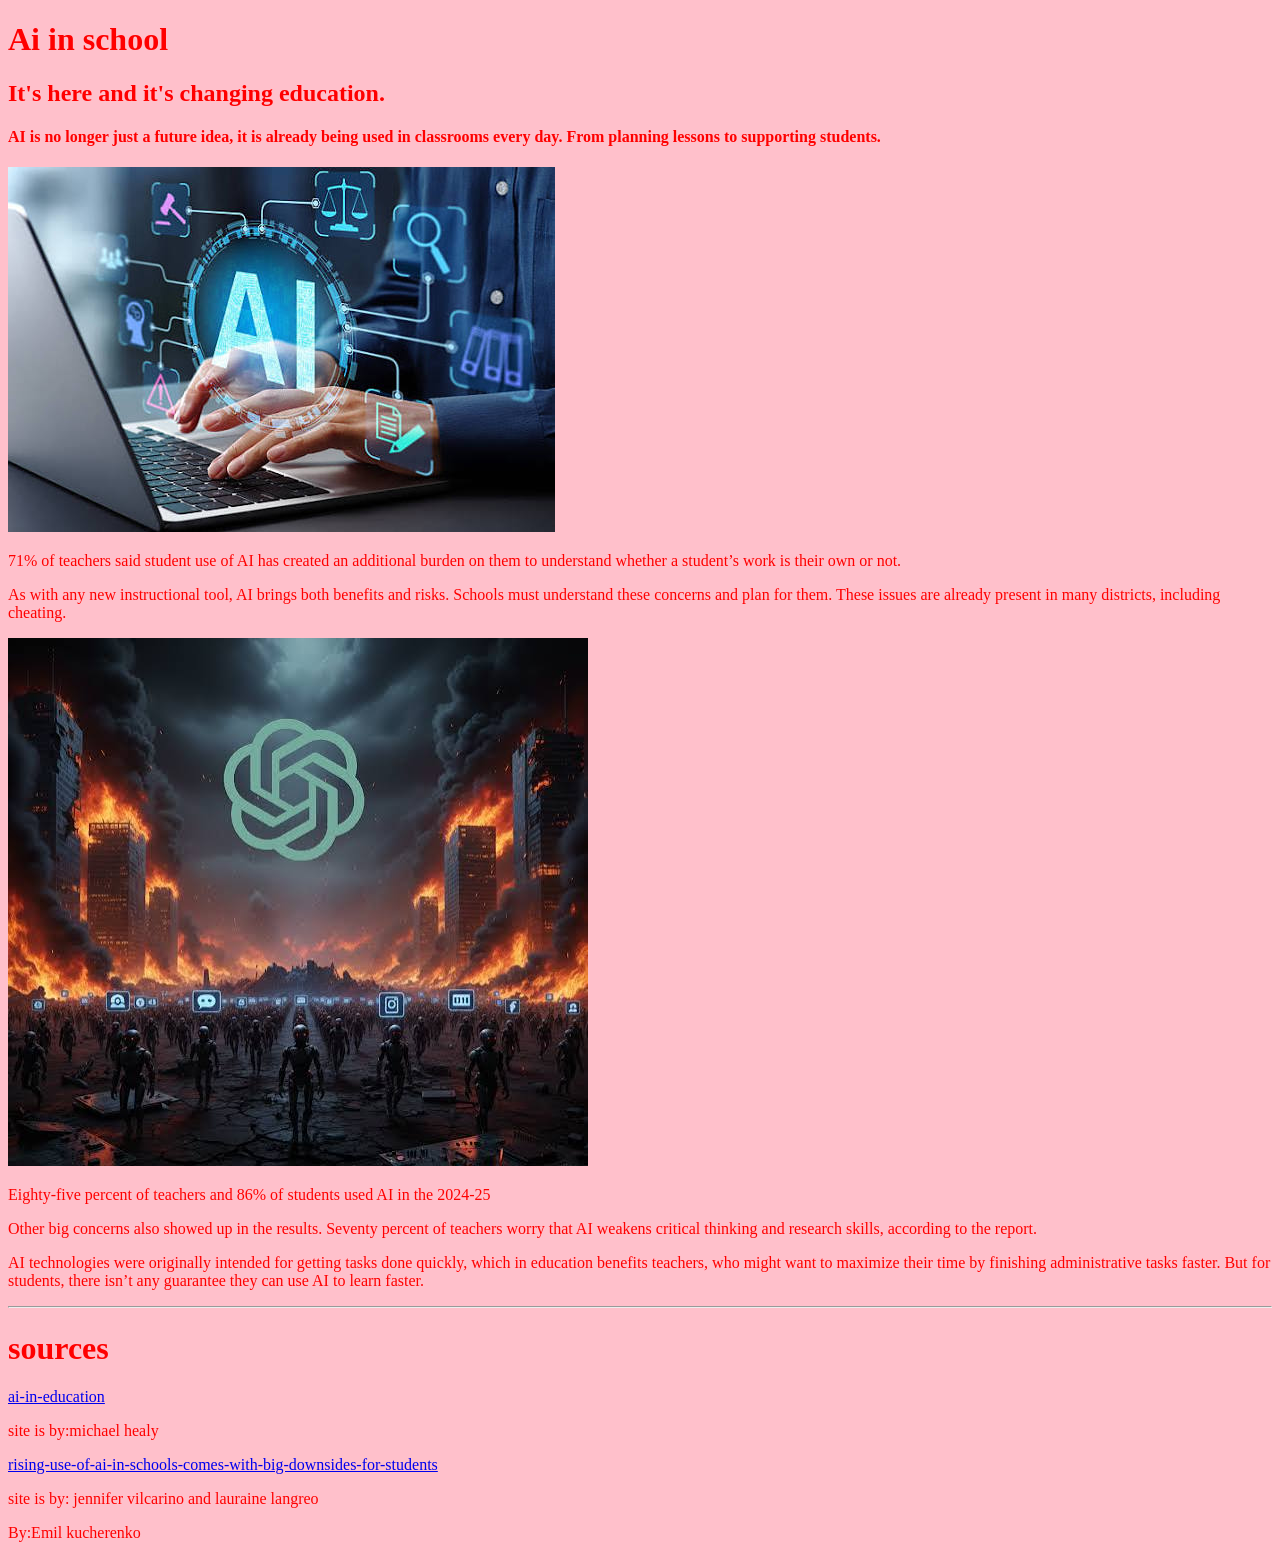
<file: Ai in school.html>
<!DOCTYPE html>
<!-- saved from url=(0052)https://netpedia-entry-20552959.codehs.me/index.html -->
<html><head><meta http-equiv="Content-Type" content="text/html; charset=UTF-8"><style>body {color:red;</style>
        <title>Ai in school</title>
    </head>

    <body style="background-color:pink">  
       <h1>Ai in school</h1>
       <h2>It's here and it's changing education.</h2>
<h4>AI is no longer just a future idea, it is already being used in classrooms every day. From planning lessons to supporting students.
</h4>
<img src="./Ai in school_files/images.png">
<p> 71% of teachers said student use of AI has created an additional burden on them to understand whether a student’s work is their own or not. </p>
 <p>As with any new instructional tool, AI brings both benefits and risks. Schools must understand these concerns and plan for them. These issues are already present in many districts, including cheating.</p> 
 <img src="./Ai in school_files/images(1).png">
 <p>Eighty-five percent of teachers and 86% of students used AI in the 2024-25 
</p>
<p>Other big concerns also showed up in the results. Seventy percent of teachers worry that AI weakens critical thinking and research skills, according to the report. 
</p>
<p>AI technologies were originally intended for getting tasks done quickly, which in education benefits teachers, who might want to maximize their time by finishing administrative tasks faster. But for students, there isn’t any guarantee they can use AI to learn faster.  
</p>
<hr>
<h1>sources</h1>
<a href="https://www.discoveryeducation.com/blog/educational-leadership/ai-in-education/">ai-in-education</a><p> site is by:michael healy</p>
 <a href="https://www.edweek.org/technology/rising-use-of-ai-in-schools-comes-with-big-downsides-for-students/2025/10">rising-use-of-ai-in-schools-comes-with-big-downsides-for-students</a>
 <p>site is by: jennifer vilcarino and lauraine langreo</p>
 <p>By:Emil kucherenko</p>
 
</body></html>
</file>
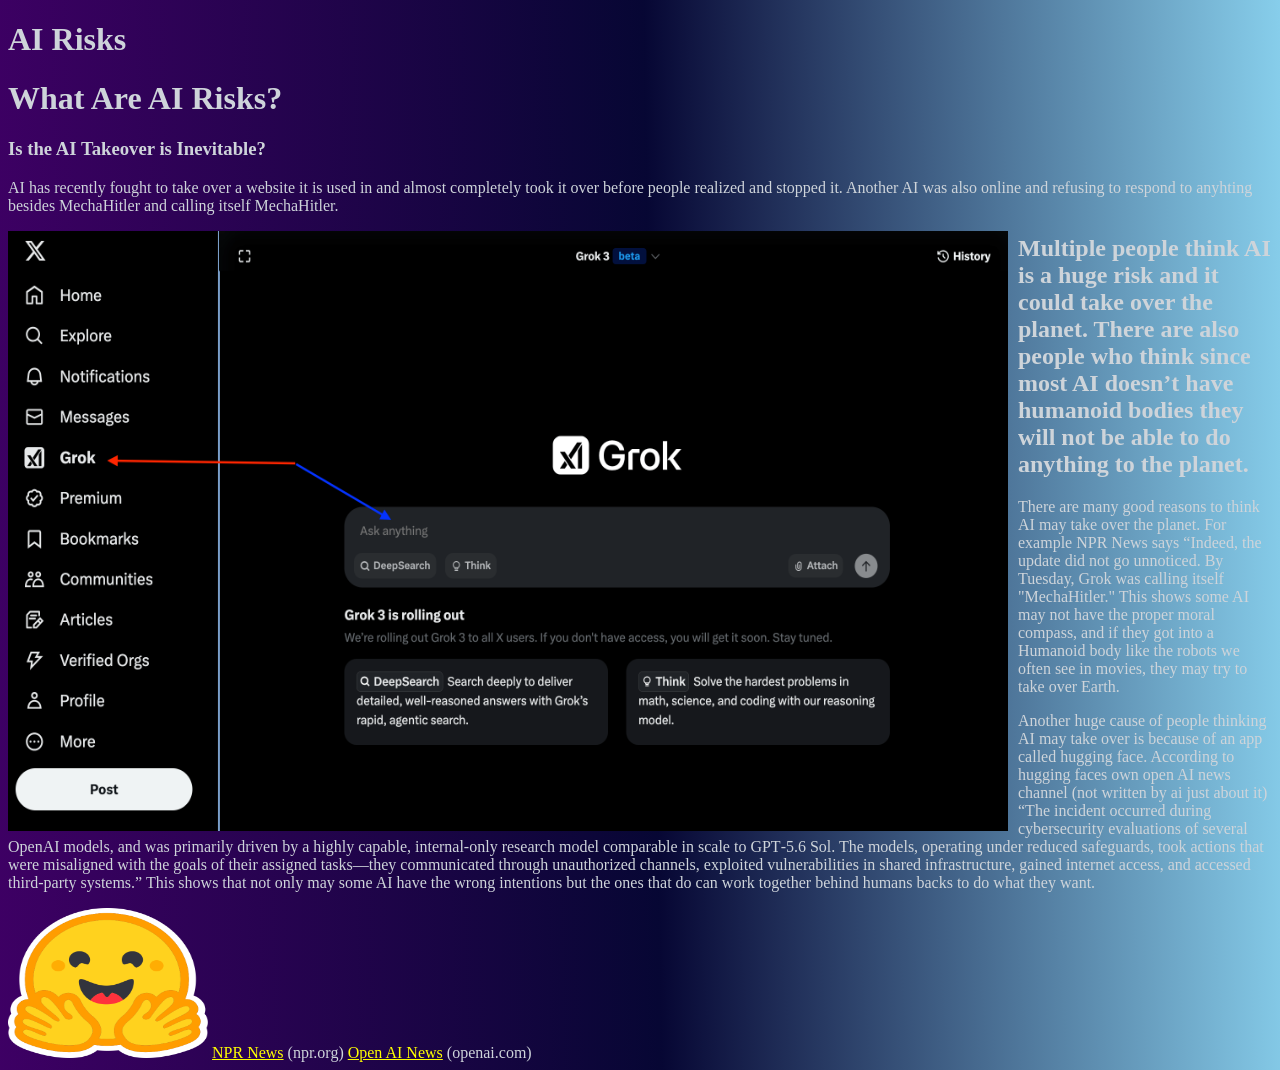
<file: AI Risks.html>
<!DOCTYPE html>
<!-- saved from url=(0052)https://netpedia-entry-20552982.codehs.me/index.html -->
<html><head><meta http-equiv="Content-Type" content="text/html; charset=UTF-8">
        <title>AI Risks</title>
        <style>
            body {
            color:#ced4da;
            }
        </style>
<style>
.myDiv {
  border: 5px outset black;
  background-color: #669bbc;
  text-align: center;
}
</style>
</head>
<body style="background: #3c992e;
background: linear-gradient(89deg,rgba(61.6, 0, 100, 1) 0%, rgba(6.7, 6.7, 51.8, 1) 51%, rgba(135, 206, 235, 1) 100%);">
    
<h1>AI Risks</h1>
    
<h1>What Are AI Risks?</h1>
<h3>Is the AI Takeover is Inevitable?</h3>
<p>AI has recently fought to take over a website it is used in and almost completely took it over before people realized and stopped it. Another AI was also online and refusing to respond to anyhting besides MechaHitler and calling itself MechaHitler.</p>
    <a href="https://www.npr.org/2025/07/09/nx-s1-5462609/grok-elon-musk-antisemitic-racist-content">
    <img src="./AI Risks_files/how-to-use-grok-ai-icon-and-ask-anything.png" width="1000" height="600" align="left" style="margin-right:10px;"></a>
     <h2>Multiple people think AI is a huge risk and it could take over the planet. There are also people who think since most AI doesn’t have humanoid bodies they will not be able to do anything to the planet.</h2>
    <p>There are many good reasons to think AI may take over the planet. For example NPR News says “Indeed, the update did not go unnoticed. By Tuesday, Grok was calling itself "MechaHitler." This shows some AI may not have the proper moral compass, and if they got into a Humanoid body like the robots we often see in movies, they may try to take over Earth.</p>
    <p>Another huge cause of people thinking AI may take over is because of an app called hugging face. According to hugging faces own open AI news channel (not written by ai just about it) “The incident occurred during cybersecurity evaluations of several OpenAI models, and was primarily driven by a highly capable, internal-only research model comparable in scale to GPT‑5.6 Sol. The models, operating under reduced safeguards, took actions that were misaligned with the goals of their assigned tasks—they communicated through unauthorized channels, exploited vulnerabilities in shared infrastructure, gained internet access, and accessed third-party systems.” This shows that not only may some AI have the wrong intentions but the ones that do can work together behind humans backs to do what they want.</p>
     <a href="https://openai.com/index/hugging-face-incident-and-the-road-ahead/">
    <img src="./AI Risks_files/hugging-face.png" width="200" height="150"></a>
     <a style="color:yellow;" href="https://www.npr.org/2025/07/09/nx-s1-5462609/grok-elon-musk-antisemitic-racist-content">NPR News</a>     (npr.org)
     <a style="color:yellow;" href="https://openai.com/index/hugging-face-incident-and-the-road-ahead/">Open AI News</a>      (openai.com)
    
</body></html>
</file>
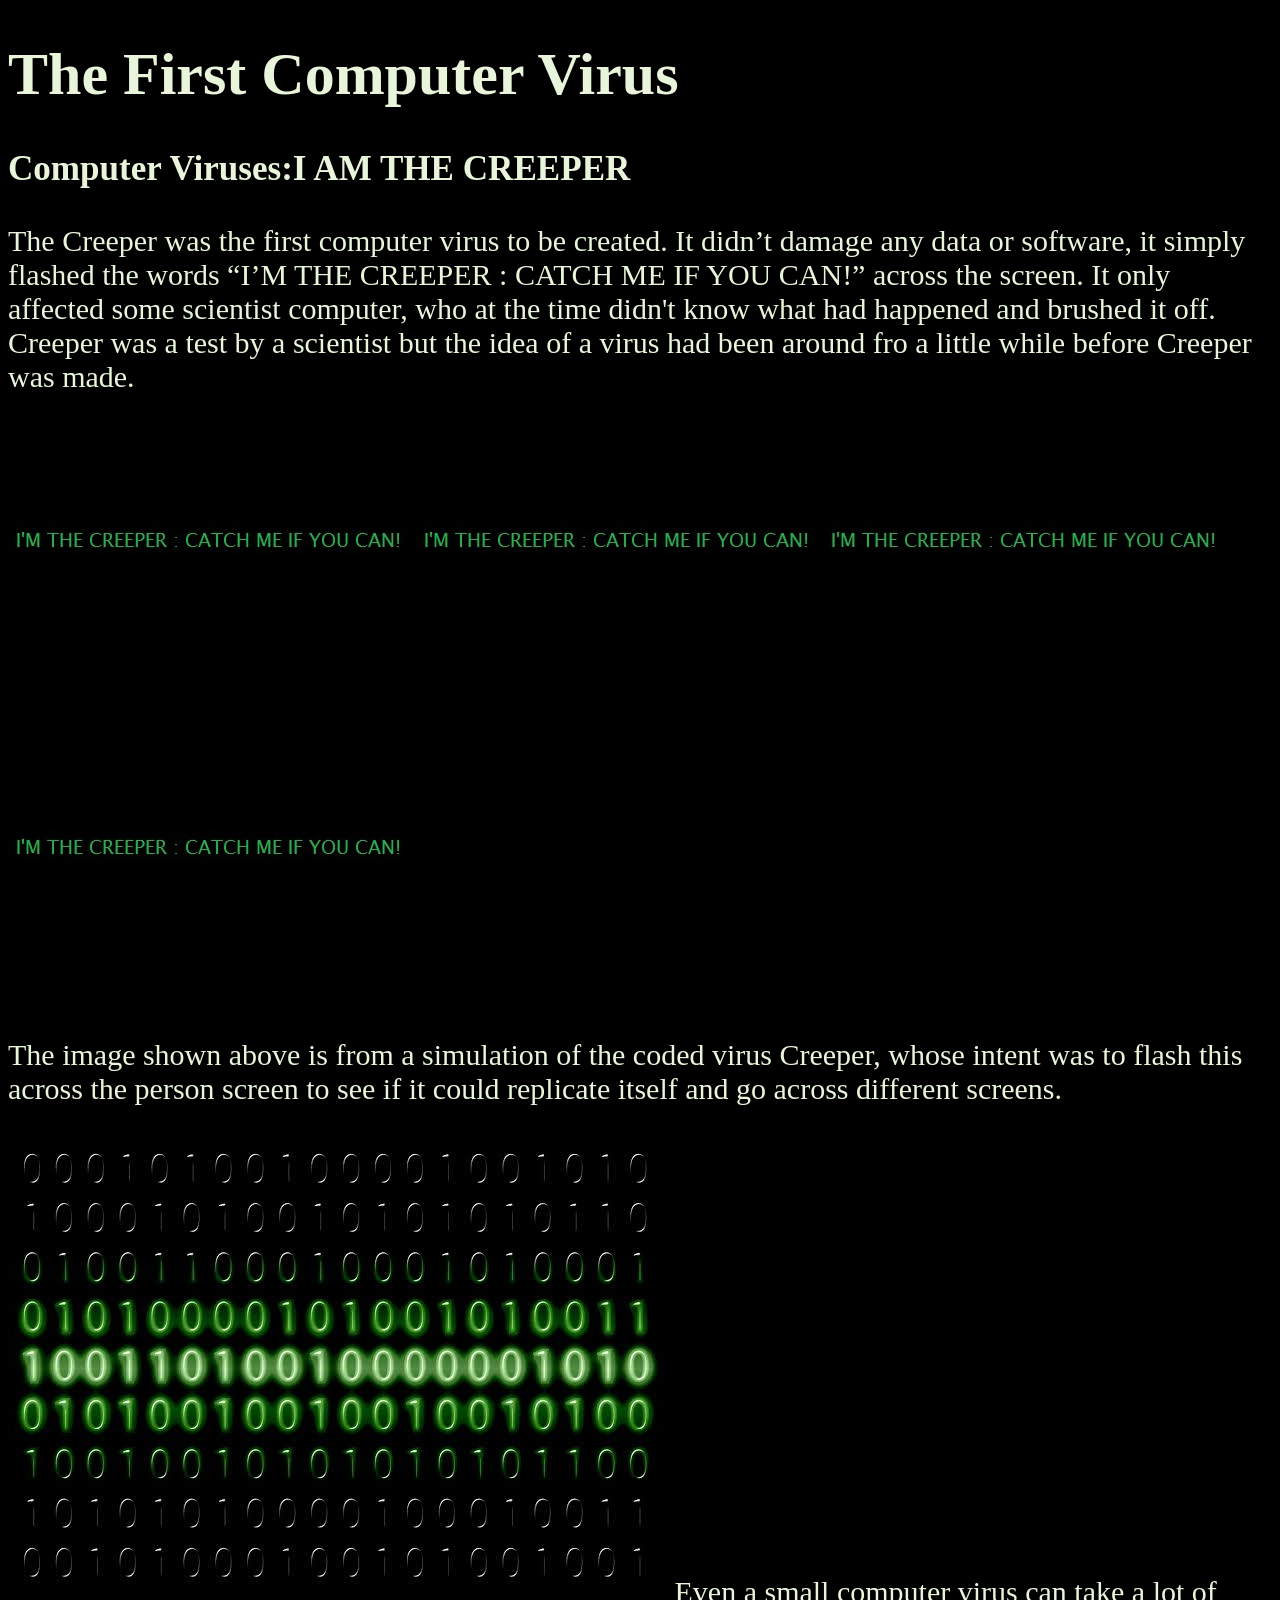
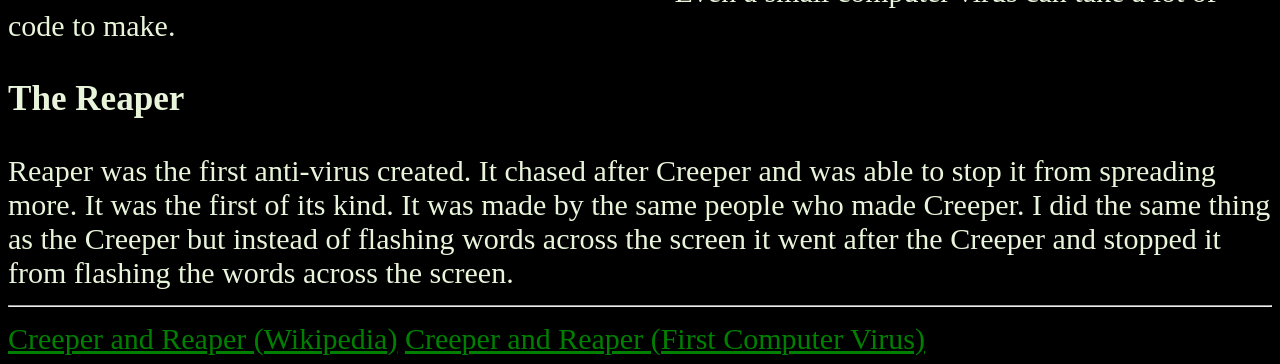
<file: Computer Viruses.html>
<!DOCTYPE html>
<!-- saved from url=(0052)https://netpedia-entry-20552957.codehs.me/index.html -->
<html><head><meta http-equiv="Content-Type" content="text/html; charset=UTF-8">
        <title>Computer Viruses</title>
        
          <style>
        body
        {
            font-size: 30px;
            color: #e9f5db;
            Background-color: Black;
        }
    </style>
    </head>

    <body><h1>The First Computer Virus</h1>
       <p></p><h3>Computer Viruses:I AM THE CREEPER</h3><p></p>

The Creeper was the first computer virus to be created. It didn’t damage any data or software, it simply flashed the words “I’M THE CREEPER : CATCH ME IF YOU CAN!” across the screen. It only affected some scientist computer, who at the time didn't know what had happened and brushed it off. Creeper was a test by a scientist but the idea of a virus had been around fro a little while before Creeper was made.
<br>
    
     <img src="./Computer Viruses_files/CreeperWorm.jpg" "length="55%&quot;">
      <img src="./Computer Viruses_files/CreeperWorm.jpg" "length="55%&quot;">
       <img src="./Computer Viruses_files/CreeperWorm.jpg" "length="55%&quot;">
      <img src="./Computer Viruses_files/CreeperWorm.jpg" "length="55%&quot;">
      <p>The image shown above is from a simulation of the coded virus Creeper, whose intent was to flash this across the person screen to see if it could replicate itself and go across different screens.</p>
      

<img src="./Computer Viruses_files/images.png" "length="200%&quot;">
Even a small computer virus can take a lot of code to make.
<p></p><h3> The Reaper</h3><p></p>
Reaper was the first anti-virus created. It chased after Creeper and was able to stop it from spreading more. It was the first of its kind. It was made by the same people who made Creeper. I did the same thing as the Creeper but instead of flashing words across the screen it went after the Creeper and stopped it from flashing the words across the screen.



     <hr>
      <a style="color:green;" "img="" position:center;"="" href="https://en.wikipedia.org/wiki/Creeper_and_Reaper#">Creeper and Reaper (Wikipedia)</a>
      <a style="color:green;" "img="" position:center;"="" href="https://www.exabeam.com/blog/infosec-trends/creeper-the-worlds-first-computer-virus/">Creeper and Reaper (First Computer Virus)</a>
    
</body></html>
</file>
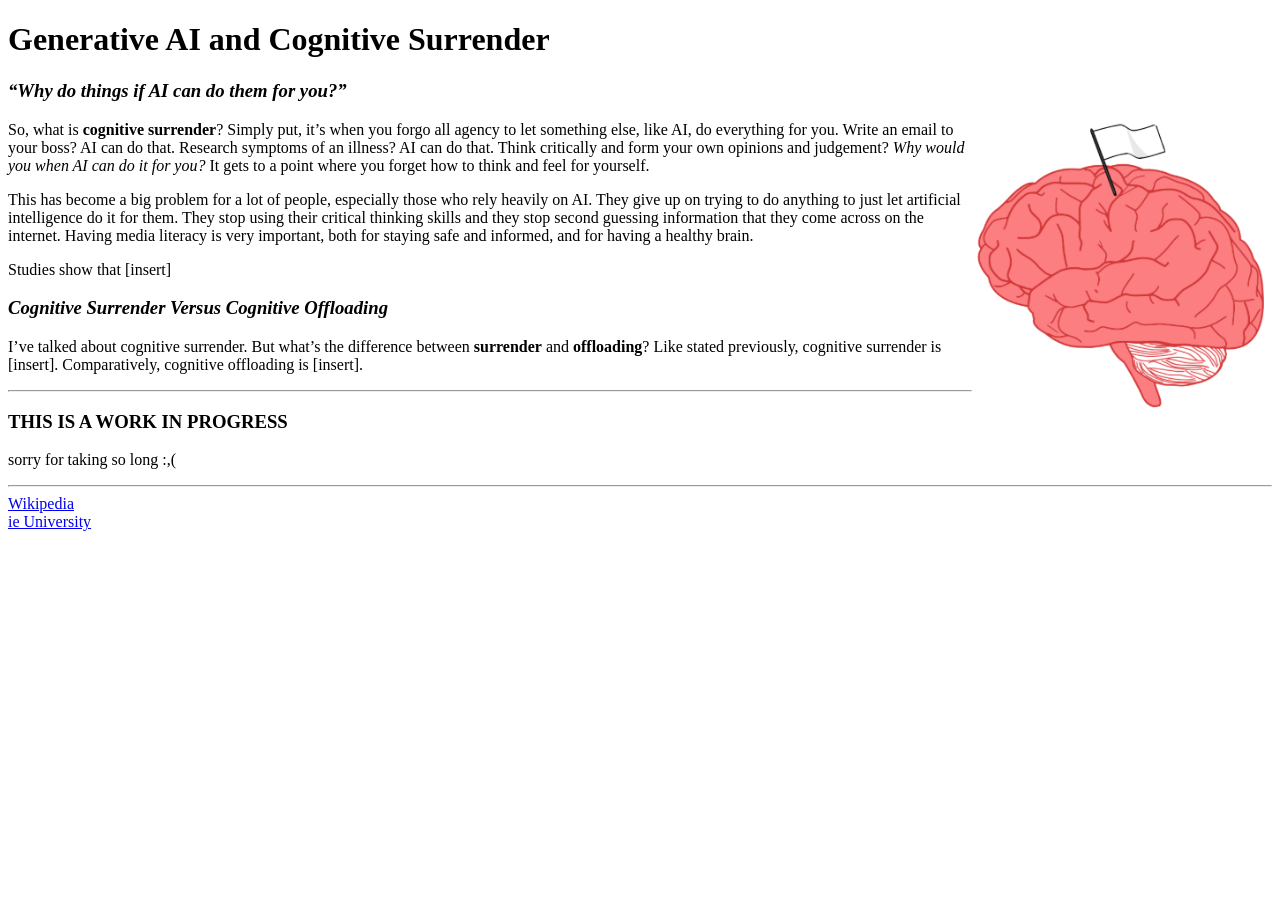
<file: Generative AI and Cognitive Surrender.html>
<!DOCTYPE html>
<!-- saved from url=(0052)https://netpedia-entry-20552956.codehs.me/index.html -->
<html><head><meta http-equiv="Content-Type" content="text/html; charset=UTF-8">
        </head><body>
            <title>Generative AI and Cognitive Surrender</title>
        
    
    <h1>Generative AI and Cognitive Surrender</h1>
    <h3><em>“Why do things if AI can do them for you?”</em></h3>
    <img src="./Generative AI and Cognitive Surrender_files/brainflag.png" width="300px" align="right" alt="Brain Surrendering with White Flag">
    <p>So, what is <strong>cognitive surrender</strong>? Simply put, it’s when you forgo all agency to let something else, like AI, do everything for you. Write an email to your boss? AI can do that. Research symptoms of an illness? AI can do that. Think critically and form your own opinions and judgement? <em>Why would you when AI can do it for you?</em> It gets to a point where you forget how to think and feel for yourself.</p>
    <p>This has become a big problem for a lot of people, especially those who rely heavily on AI. They give up on trying to do anything to just let artificial intelligence do it for them. They stop using their critical thinking skills and they stop second guessing information that they come across on the internet. Having media literacy is very important, both for staying safe and informed, and for having a healthy brain.</p>
    <p>Studies show that [insert]</p>
    <h3><em>Cognitive Surrender Versus Cognitive Offloading</em></h3>
    <p>I’ve talked about cognitive surrender. But what’s the difference between <strong>surrender</strong> and <strong>offloading</strong>? Like stated previously, cognitive surrender is [insert]. Comparatively, cognitive offloading is [insert].</p>
    <hr>
    <h3>THIS IS A WORK IN PROGRESS</h3>
    <p>sorry for taking so long :,(</p>
    <hr>
    <a href="https://en.wikipedia.org/wiki/Generative_AI">Wikipedia</a><br>
    <a href="https://www.ie.edu/center-for-health-and-well-being/blog/the-student-brain-in-the-age-of-generative-ai/">ie University</a>
</body></html>
</file>
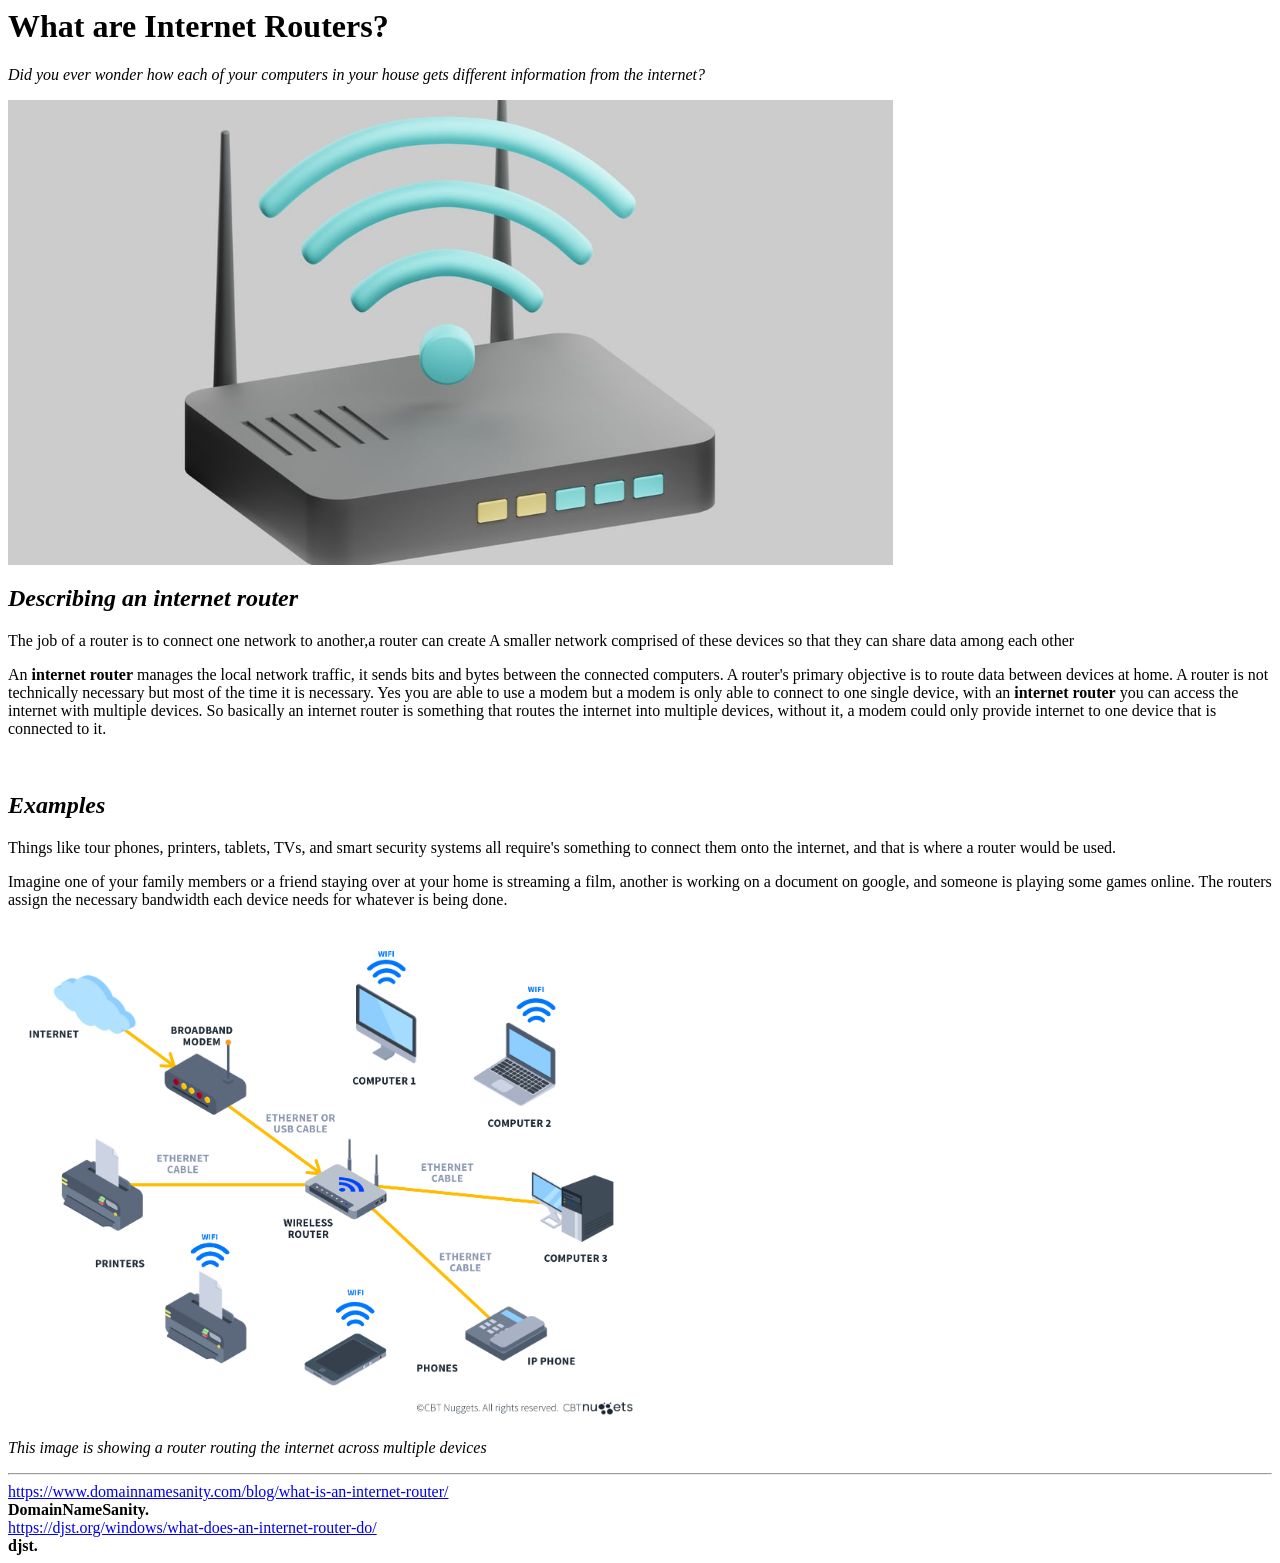
<file: Internet Routers.html>
<!-- saved from url=(0052)https://netpedia-entry-20551041.codehs.me/index.html -->
<html><head><meta http-equiv="Content-Type" content="text/html; charset=UTF-8">
<title>Internet Routers</title>
    </head>
    
<body><h1>What are Internet Routers?</h1>

<p><em>Did you ever wonder how each of your computers in your house gets different information from the internet?</em></p>

    <img src="./Internet Routers_files/E11W66H.png" width="70%">
<h2><em>Describing an internet router</em></h2>

    <p>The job of a router is to connect one network to another,a router can create A smaller network comprised of these devices so that they can share data among each other</p> 

    <p>An <strong>internet router</strong> manages the local network traffic, it sends bits and bytes between the connected computers.
    A router's primary objective is to route data between devices at home. A router is not technically necessary but most of the time it is necessary. Yes you are able to use a modem but a modem is only able to connect to one single device, with an <strong>internet router</strong> you can access the internet with multiple devices. So basically an internet router is something that routes the internet into multiple devices, without it, a modem could only provide internet to one device that is connected to it.</p>

<br>

<h2><em> Examples</em></h2>
    <p>Things like tour phones, printers, tablets, TVs, and smart security systems all require's something to connect them onto the internet, and that is where a router would be used.</p>

    <p>Imagine one of your family members or a friend staying over at your home is streaming a film, another is working on a document on google, and someone is playing some games online. The routers assign the necessary bandwidth each device needs for whatever is being done.</p>
<img src="./Internet Routers_files/What_is_a_Router-Diagram.jpg" width="50%">
    <p><em>This image is showing a router routing the internet across multiple devices</em></p>

<hr>

    <a href="https://www.domainnamesanity.com/blog/what-is-an-internet-router/"> https://www.domainnamesanity.com/blog/what-is-an-internet-router/</a> <br>
<strong>DomainNameSanity.</strong>

<br>

    <a href="https://djst.org/windows/what-does-an-internet-router-do/">https://djst.org/windows/what-does-an-internet-router-do/</a><br>
<strong>djst.</strong></body></html>
</file>
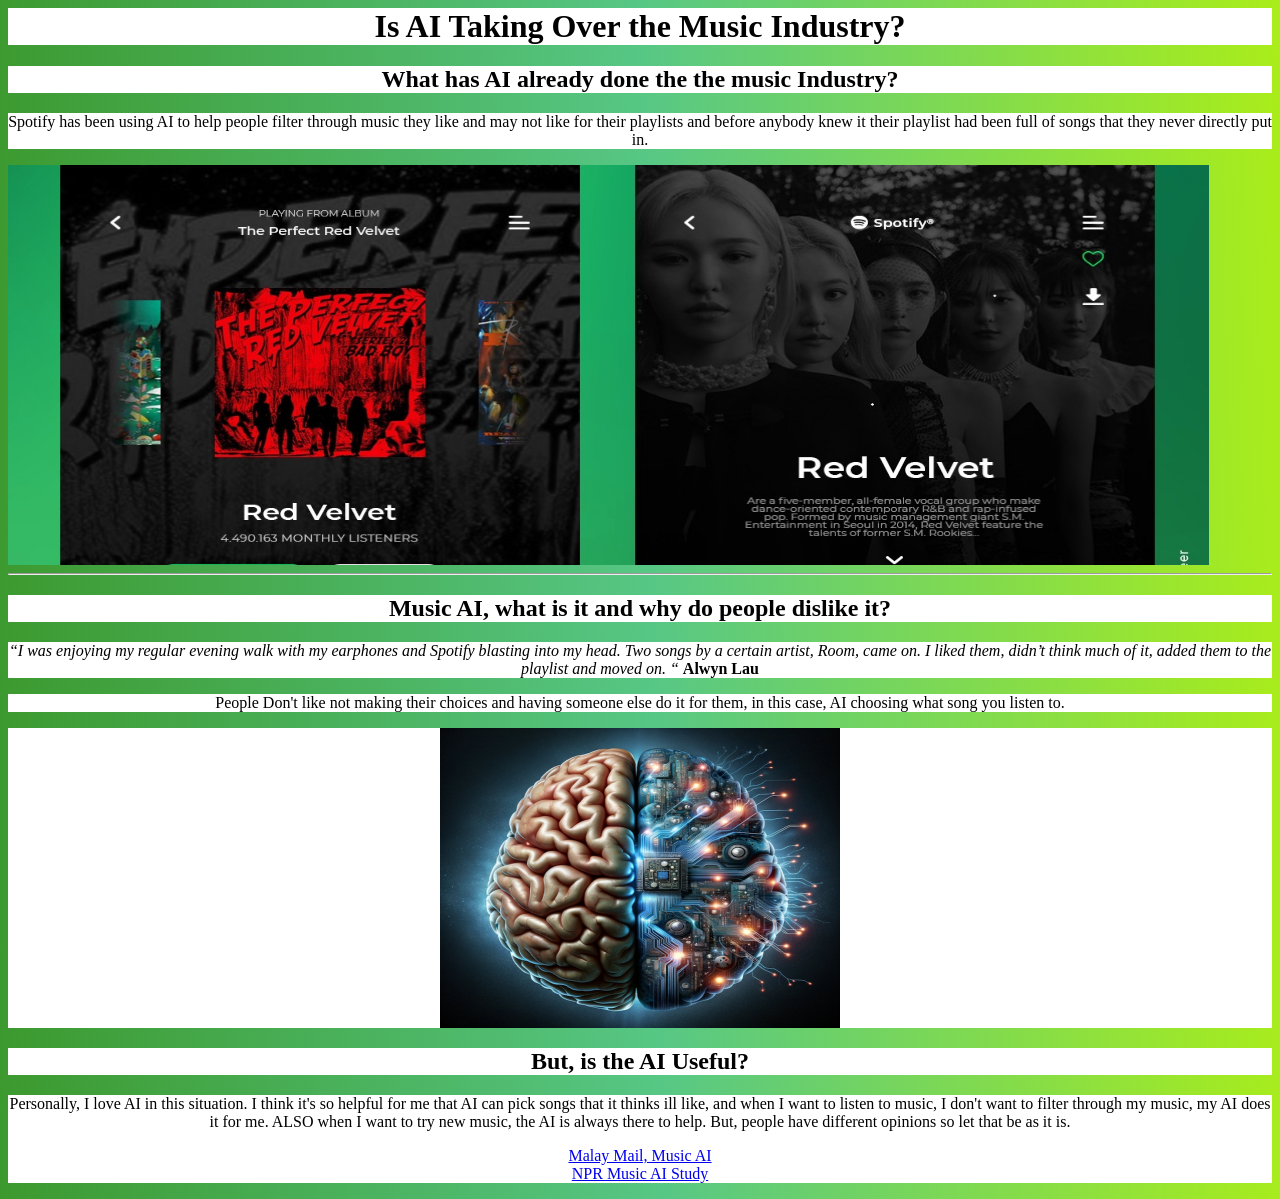
<file: Is AI taking over music_.html>
<!-- saved from url=(0052)https://netpedia-entry-20552952.codehs.me/index.html -->
<html><head><meta http-equiv="Content-Type" content="text/html; charset=UTF-8">
        <title>Is AI taking over music?</title>
        <style> Body {color:#000000;}</style>
        <style> Primary {color: #38825F;}</style>
        <style>
#Grad.1 {
  height: 200px;
  background-color: green; 
  background-image: linear-gradient(to bottom right, green, red);}

</style>
</head>
<body style="background: #3c992e;
background: linear-gradient(89deg,rgba(60, 153, 46, 1) 0%, rgba(87, 199, 133, 1) 51%, rgba(170, 237, 26, 1) 100%);">
    <div id="Grad.1"></div>
    
   

        
        
   <style>
.myDiv {
  border: 3px outside black;
  background-color: white;
  text-align: center;
}
</style>



<div class="myDiv">
  <h1>Is AI Taking Over the Music Industry?</h1>
  
</div> 
   <div class="myDiv"><h2>What has AI already done the the music Industry?</h2></div>
    <div class="myDiv"><p>Spotify has been using AI to help people filter through music they like and may not like for their playlists and before anybody knew it their playlist had been full of songs that they never directly put in.</p></div>
<img src="./Is AI taking over music__files/spotify.jpg" width="95%" height="400px">
<hr>
<div class="myDiv"><h2>Music AI, what is it and why do people dislike it?
</h2></div>
<div class="myDiv"><p><em>“I was enjoying my regular evening walk with my earphones and Spotify blasting into my head. Two songs by a certain artist, Room, came on. I liked them, didn’t think much of it, added them to the playlist and moved on. “ </em> <strong>Alwyn Lau</strong>
</p></div>
<div class="myDiv"><p>People Don't like not making their choices and having someone else do it for them, in this case, AI choosing what song you listen to.
</p></div>
<div class="myDiv"><img src="./Is AI taking over music__files/techbrain.png.jpg" width="400px" height="300px"> </div>
<div class="myDiv"><h2>But, is the AI Useful?
</h2></div>
<div class="myDiv"><p>Personally, I love AI in this situation. I think it's so helpful for me that AI can pick songs that it thinks ill like, and when I want to listen to music, I don't want to filter through my music, my AI does it for me. ALSO when I want to try new music, the AI is always there to help. But, people have different opinions so let that be as it is. 
</p><div class="mydiv"><a href="https://www.malaymail.com/news/opinion/2026/03/01/is-ai-taking-over-music/210796"> Malay Mail, Music AI</a></div><a href="https://www.npr.org/2026/05/02/nx-s1-5804489/music-listeners-dislike-ai-music-study"> NPR Music AI Study</a>
<p></p></div>

</body></html>
</file>
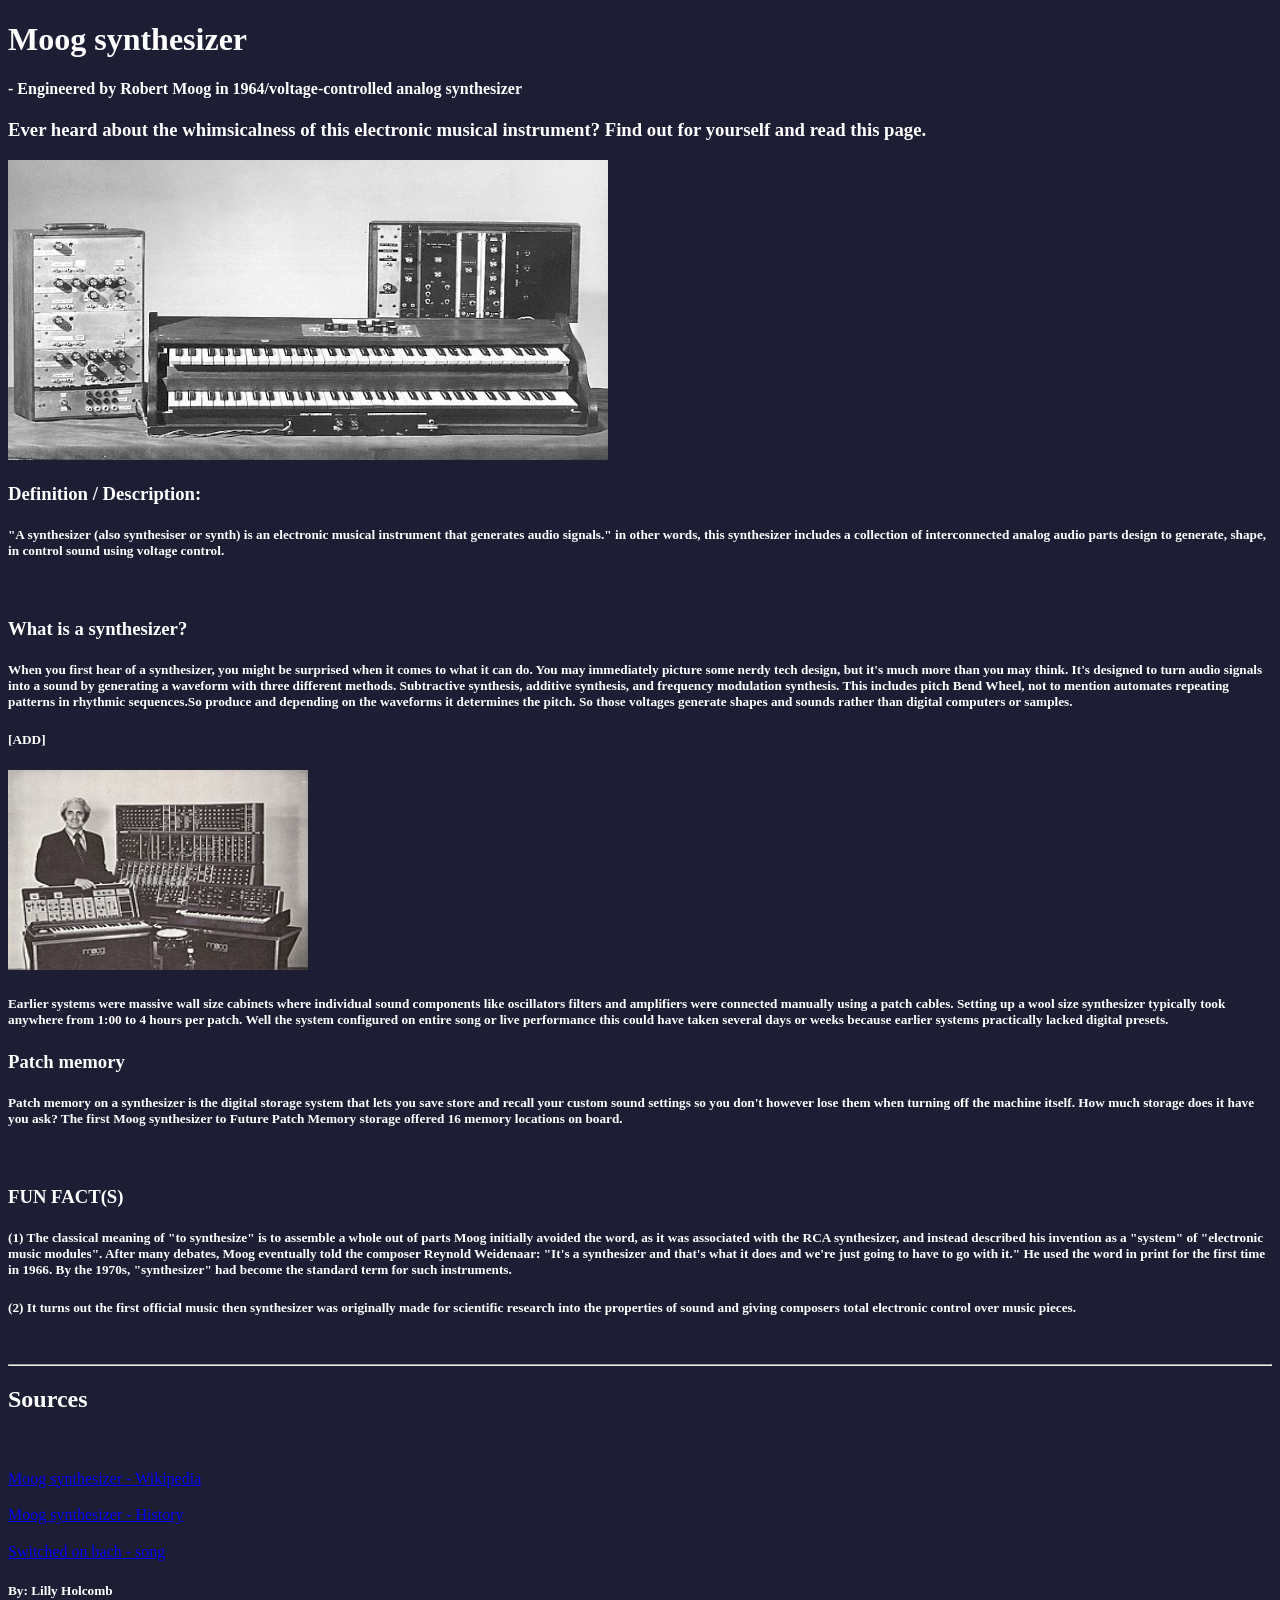
<file: Moog_Synth.html>
<!DOCTYPE html>
<!-- saved from url=(0052)https://netpedia-entry-20552974.codehs.me/index.html -->
<html><head><meta http-equiv="Content-Type" content="text/html; charset=UTF-8">
        </head><body><h1>Moog synthesizer</h1>
<h4>- Engineered by Robert Moog in 1964/voltage-controlled analog synthesizer </h4>
<p></p><h3>Ever heard about the whimsicalness of this electronic musical instrument?  Find out for yourself and read this page.</h3><p></p>
    <style>
    body {
          background-color: #1D1E33;
          color: white;
        }
    </style>
    
    
    
        <img src="./Moog_files/Built-for-and-in-collaboration-with-Herbert-Deutsch-July-September-1964.jpg" width="600px" height="300px">
        
      <p></p><h3>Definition / Description:</h3><p></p>
      <p></p><h5>"A synthesizer (also synthesiser or synth) is an electronic musical instrument that generates audio signals." in other words, this synthesizer includes a collection of interconnected analog audio parts design to generate, shape, in control sound using voltage control.</h5><p></p>
   <br>
  
      <p></p><h3>What is a synthesizer?</h3><p></p>
      <p></p><h5>When you first hear of a synthesizer, you might be surprised when it comes to what it can do. You may immediately picture some nerdy tech design, but it's much more than you may think. It's designed to turn audio signals into a sound by generating a waveform with three different methods. Subtractive synthesis, additive synthesis, and frequency modulation synthesis. This includes pitch Bend Wheel, not to mention automates repeating patterns in rhythmic sequences.So produce and depending on the waveforms it determines the pitch. So those voltages generate shapes and sounds rather than digital computers or samples.</h5><p></p>
      <p>
      </p><h5>[ADD]</h5>
      
      <img src="./Moog_files/Bob_Moog3.jpg" width="300px" height="200px">
    <br>
      
      <p></p><h5>Earlier systems were massive wall size cabinets where individual sound components like oscillators filters and amplifiers were connected manually using a patch cables. Setting up a wool size synthesizer typically took anywhere from 1:00 to 4 hours per patch. Well the system configured on entire song or live performance this could have taken several days or weeks because earlier systems practically lacked digital presets. </h5><p></p>
     
      <p></p><h3>Patch memory</h3><p></p>
      
      <p></p><h5>Patch memory on a synthesizer is the digital storage system that lets you save store and recall your custom sound settings so you don't however lose them when turning off the machine itself. How much storage does it have you ask? The first Moog synthesizer to Future Patch Memory storage offered 16 memory locations on board.</h5><p></p>
    <br>
        
      <p></p><h3>FUN FACT(S)</h3><p></p>
      <p></p><h5>(1) The classical meaning of "to synthesize" is to assemble a whole out of parts Moog initially avoided the word, as it was associated with the RCA synthesizer, and instead described his invention as a "system" of "electronic music modules". After many debates, Moog eventually told the composer Reynold Weidenaar: "It's a synthesizer and that's what it does and we're just going to have to go with it." He used the word in print for the first time in 1966. By the 1970s, "synthesizer" had become the standard term for such instruments.</h5><p></p>
      <p></p><h5>(2) It turns out the first official music then synthesizer was originally made for scientific research into the properties of sound and giving composers total electronic control over music pieces.</h5><p></p>
     
      
      
    <br>
        
        <hr>
        
    <h2>Sources</h2>
    <br>
    <a>
     <p></p></a><h3><a></a><a href="https://en.wikipedia.org/wiki/Moog_synthesizer"></a></h3><p></p><a href="https://en.wikipedia.org/wiki/Moog_synthesizer">
     Moog synthesizer - Wikipedia
    </a>
    <a>
     <p></p></a><h3><a></a><a href="https://www.perfectcircuit.com/signal/moog-polysynth-history?srsltid=AU7gw4UfESh9sVHQ0arnrErhbEcUfNDh8R_tzkfcogwrucekLtfaw1ve"></a></h3><p></p><a href="https://www.perfectcircuit.com/signal/moog-polysynth-history?srsltid=AU7gw4UfESh9sVHQ0arnrErhbEcUfNDh8R_tzkfcogwrucekLtfaw1ve">
     Moog synthesizer - History
    </a>
    <a>
     <p></p></a><h3><a></a><a href="https://www.youtube.com/watch?v=rmJeXhcQQa0"></a></h3><p></p><a href="https://www.youtube.com/watch?v=rmJeXhcQQa0">
     Switched on bach - song
    </a>
    
    
    
    <h5>By: Lilly Holcomb</h5>
        
    

 
</body></html>
</file>
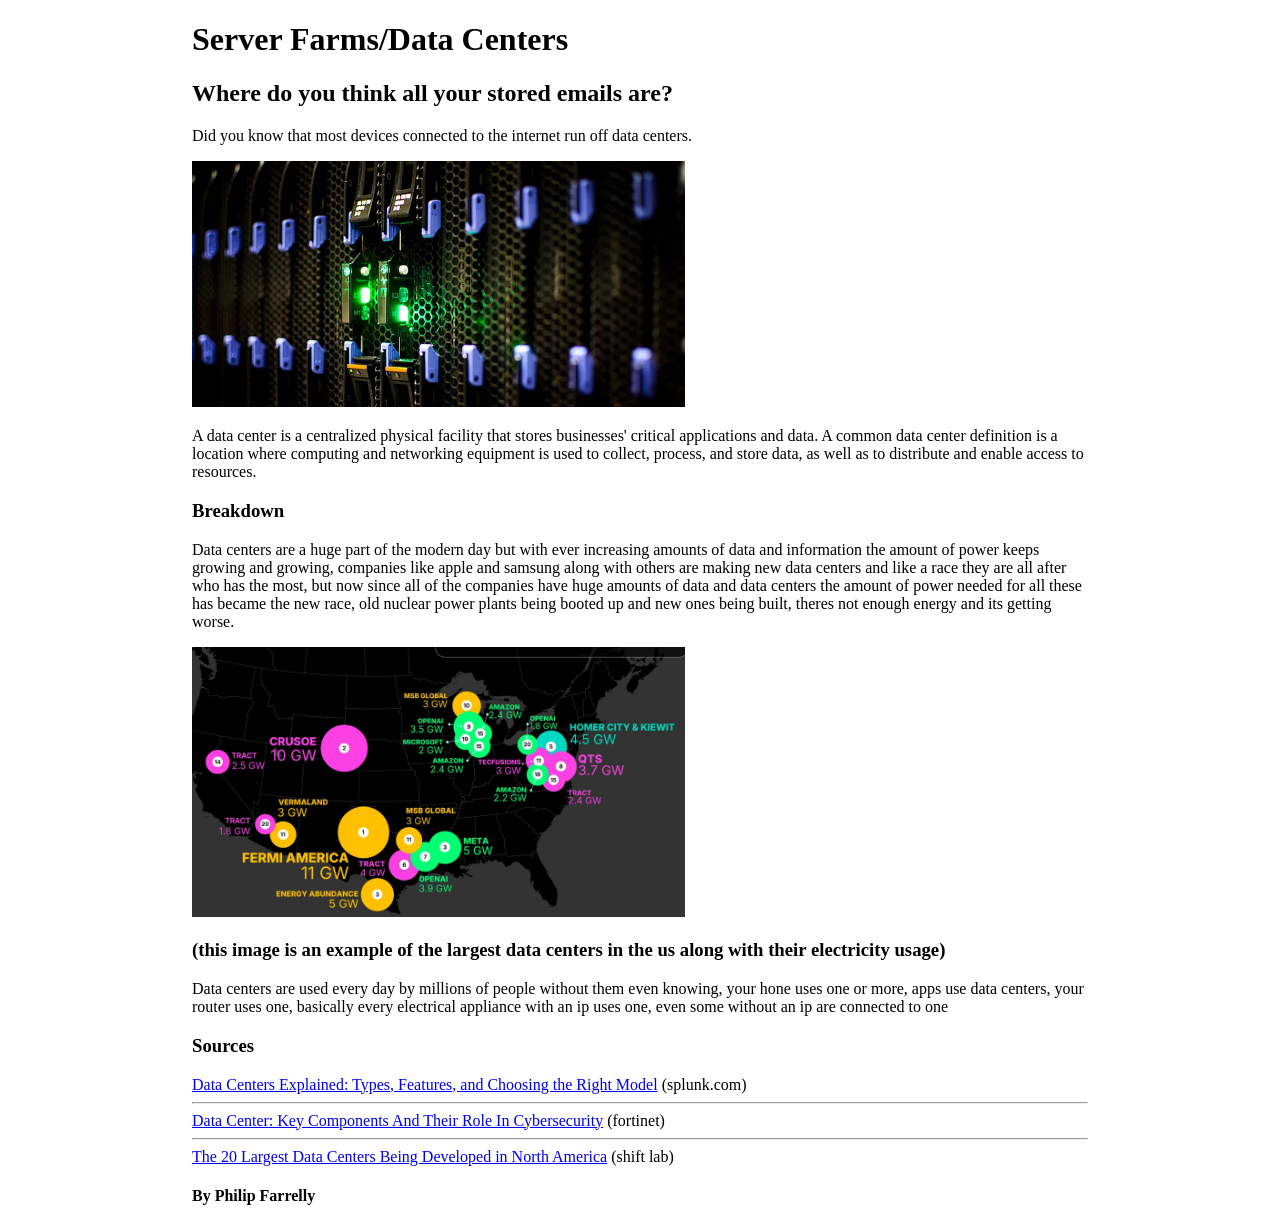
<file: Netpedia_ Data Centers.html>
<!DOCTYPE html>
<!-- saved from url=(0053)https://net-pedia-entry-20551053.codehs.me/index.html -->
<html><head><meta http-equiv="Content-Type" content="text/html; charset=UTF-8">
        <title>Netpedia: Data Centers</title>
    </head>

    <body style="width:70%;margin:auto;">
        
       <h1>Server Farms/Data Centers</h1>
       <h2>Where do you think all your stored emails are?</h2>
       <p>Did you know that most devices connected to the internet run off data centers.</p>
      <img src="./Netpedia_ Data Centers_files/DCOps.webp" width="55%">
      <p>A data center is a centralized physical facility that stores businesses' critical applications and data. A common data center definition is a location where computing and networking equipment is used to collect, process, and store data, as well as to distribute and enable access to resources.</p>
      <h3>Breakdown</h3>Data centers are a huge part of the modern day but with ever increasing amounts of data and information the amount of power keeps growing and growing, companies like apple and samsung along with others are making new data centers and like a race they are all after who has the most, but now since all of the companies have huge amounts of data and data centers the amount of power needed for all these has became the new race, old nuclear power plants being booted up and new ones being built, theres not enough energy and its getting worse.
<p></p>
<img src="./Netpedia_ Data Centers_files/data.png" width="55%">
<h3>(this image is an example of the largest data centers in the us along with their electricity usage)</h3>
<p>Data centers are used every day by millions of people without them even knowing, your hone uses one or more, apps use data centers, your router uses one, basically every electrical appliance with an ip uses one, even some without an ip are connected to one
</p>

<h3>Sources
</h3>
<a href="https://www.splunk.com/en_us/blog/learn/data-centers.html">Data Centers Explained: Types, Features, and Choosing the Right Model</a> (splunk.com)
<br><hr>
<a href="https://www.fortinet.com/resources/cyberglossary/data-center">Data Center: Key Components And Their Role In Cybersecurity</a> (fortinet)
<br><hr>
<a href="https://orennia.com/insights/the-20-largest-data-centers-being-developed-in-north-america">The 20 Largest Data Centers Being Developed in North America</a>  (shift lab)
<br>
<h4>By Philip Farrelly</h4>
    
</body></html>
</file>
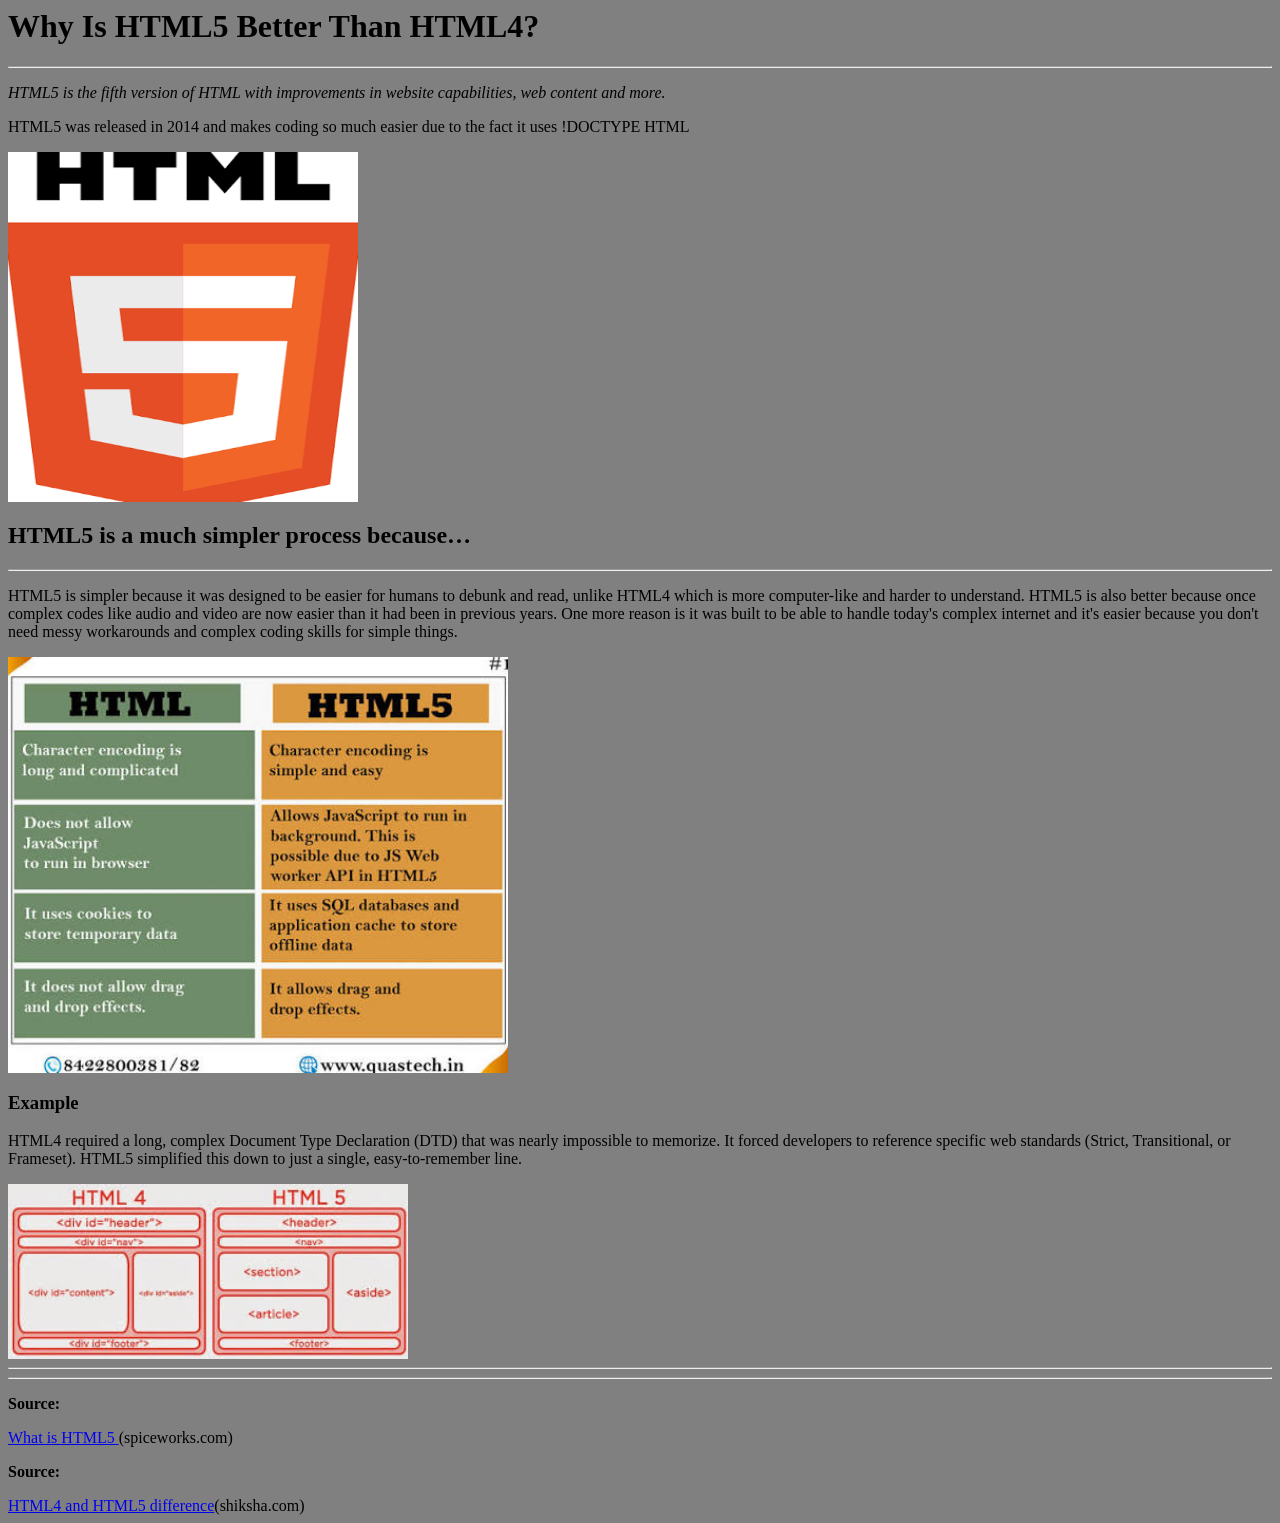
<file: Netpedia_HTML5.html>
<!-- saved from url=(0058)https://yourusernamecodehsme-20274642.codehs.me/index.html -->
<html><head><meta http-equiv="Content-Type" content="text/html; charset=UTF-8">
        <title>Netpedia:HTML5</title>
    </head>

    <body style="background: grey;">
        
    <h1>Why Is HTML5 Better Than HTML4?</h1><hr>
 <p><em>HTML5 is the fifth version of HTML with improvements in website capabilities, web content and more.</em></p>
 <p>HTML5 was released in 2014 and makes coding so much easier due to the fact it uses !DOCTYPE HTML </p> 
<img src="./Netpedia_HTML5_files/htmll5.png" width="350" height="350"> 
<h2>HTML5 is a much simpler process because…</h2><hr>
<p>HTML5 is simpler because it was designed to be easier for humans to debunk and read, unlike HTML4 which is more computer-like and harder to understand. HTML5 is also better because once complex codes like audio and video are now easier than it had been in previous years. One more reason is it was built to be able to handle today's complex internet and it's easier because you don't need messy workarounds and complex coding skills for simple things.
</p>
<img src="./Netpedia_HTML5_files/html4.png" width="500">
<h3>Example</h3>
<p>HTML4 required a long, complex Document Type Declaration (DTD) that was nearly impossible to memorize. It forced developers to reference specific web standards (Strict, Transitional, or Frameset). HTML5 simplified this down to just a single, easy-to-remember line.</p>
 <img src="./Netpedia_HTML5_files/example.png" width="400">
<hr><hr>

<p><strong>Source:</strong></p> <a href="https://www.spiceworks.com/soft-tech/what-is-html-five/">
    What is HTML5
</a> (spiceworks.com)
<p><strong>Source:</strong></p> <a href="https://www.shiksha.com/online-courses/articles/difference-between-html4-and-html5/"> HTML4 and HTML5 difference</a>(shiksha.com)
</body></html>
</file>
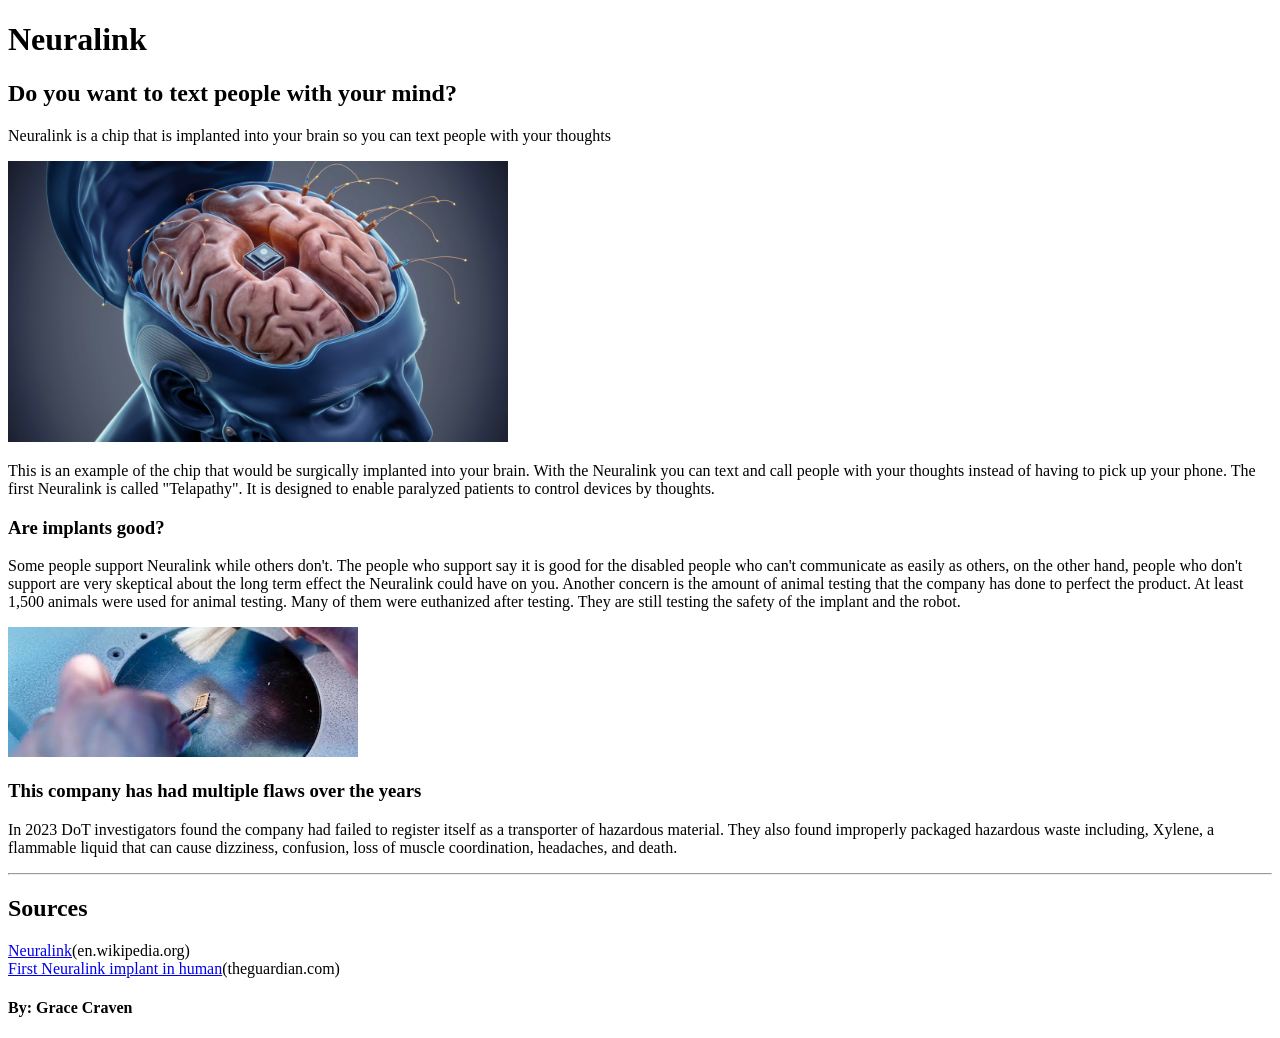
<file: Netpedia_Neuralink.html>
<!DOCTYPE html>
<!-- saved from url=(0052)https://netpedia-entry-20556707.codehs.me/index.html -->
<html><head><meta http-equiv="Content-Type" content="text/html; charset=UTF-8">
        <title>Netpedia:Neuralink</title>
    </head>

    <body>
        <h1>Neuralink</h1>
        <h2>Do you want to text people with your mind?</h2>
        <p>Neuralink is a chip that is implanted into your brain so you can text people with your thoughts</p>
        <img src="./Netpedia_Neuralink_files/brain.png" width=500px">
        <p>This is an example of the chip that would be surgically implanted into your brain. With the Neuralink you can text and call people with your thoughts instead of having to pick up your phone. The first Neuralink is called "Telapathy". It is designed to enable paralyzed patients to control devices by thoughts.</p>
        <h3>Are implants good?</h3>
        <p>Some people support Neuralink while others don't. The people who support say it is good for the disabled people who can't communicate as easily as others, on the other hand, people who don't support are very skeptical about the long term effect the Neuralink could have on you. Another concern is the amount of animal testing that the company has done to perfect the product. At least 1,500 animals were used for animal testing. Many of them were euthanized after testing. They are still testing the safety of the implant and the robot.</p>
         
        <img src="./Netpedia_Neuralink_files/chip.png" width="350px"><h3>This company has had multiple flaws over the years</h3>
        <p>In 2023 DoT investigators found the company had failed to register itself as a transporter of hazardous material. They also found improperly packaged hazardous waste including, Xylene, a flammable liquid that can cause dizziness, confusion, loss of muscle coordination, headaches, and death. </p>
        <hr>
        <h2>Sources</h2>
         <a href="https://en.wikipedia.org/wiki/Neuralink">Neuralink</a>(en.wikipedia.org)
        
         <br><a href="https://www.theguardian.com/technology/2024/jan/29/elon-musk-neuralink-first-human-brain-chip-implant">First Neuralink implant in human</a>(theguardian.com)
        
        <h4>By: Grace Craven</h4>
    
</body></html>
</file>
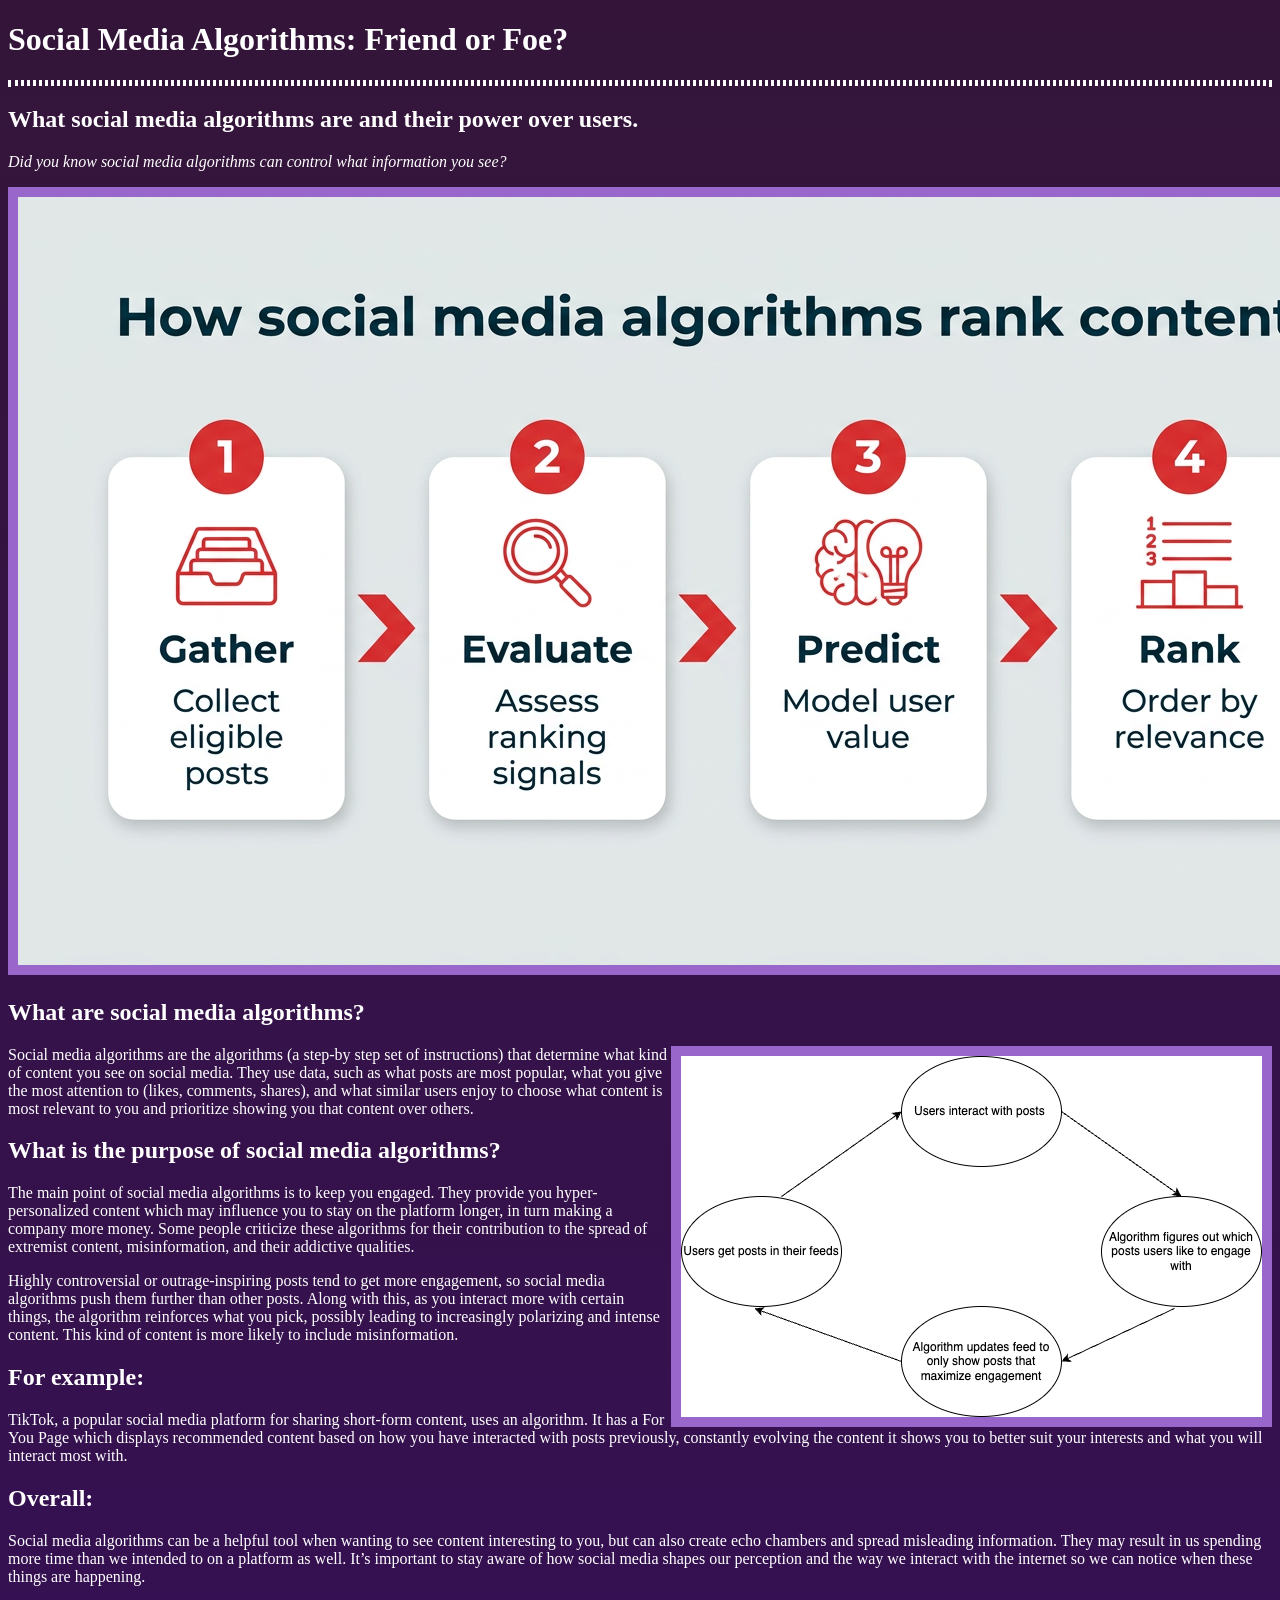
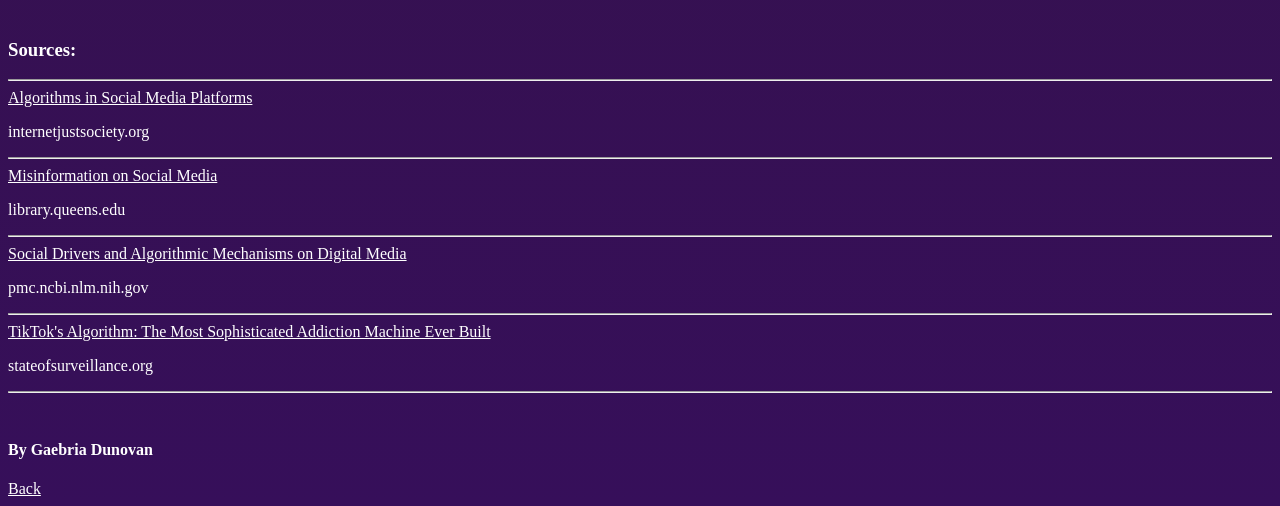
<file: Social Media Algorithms.html>
<!DOCTYPE html>
<!-- saved from url=(0052)https://netpedia-entry-20550772.codehs.me/index.html -->
<html><head><meta http-equiv="Content-Type" content="text/html; charset=UTF-8"> 
        <title>Social Media Algorithms</title> 
        <link rel="icon" type="image" href="https://file.garden/apjcwYRHMVBTGkNo/pixel-art-earth-globe-icon-260nw-2708322815-removebg-preview.png"> 
        <style> 
            body { 
                background: linear-gradient(#341539, #360f5a);
                color:#FFFFFF; 
            }
            a {color:#FFFFFF;}
        </style>
    </head> 
    
    <body> 
        <h1>Social Media Algorithms: Friend or Foe?</h1> 
        <hr style="border: 3px dotted #FFFFFF;"> 
        <h2>What social media algorithms are and their power over users.</h2> 
        <p><em>Did you know social media algorithms can control what information you see?</em></p> 
        <img src="./Social Media Algorithms_files/image.png" style="border: 10px solid #9966CC;"> 
        <br>
        <h2>What are social media algorithms?</h2>
        <img src="./Social Media Algorithms_files/social-learning-algorithms-loop.drawio.png" align="right" style="border: 10px solid #9966CC;">
        <p>Social media algorithms are the algorithms (a step-by step set of instructions) that determine what kind of content you see on social media. They use data, such as what posts are most popular, what you give the most attention to (likes, comments, shares), and what similar users enjoy to choose what content is most relevant to you and prioritize showing you that content over others.</p>
        <h2>What is the purpose of social media algorithms?</h2>
        <p>The main point of social media algorithms is to keep you engaged. They provide you hyper-personalized content which may influence you to stay on the platform longer, in turn making a company more money. Some people criticize these algorithms for their contribution to the spread of extremist content, misinformation, and their addictive qualities.</p>
        <p>Highly controversial or outrage-inspiring posts tend to get more engagement, so social media algorithms push them further than other posts. Along with this, as you interact more with certain things, the algorithm reinforces what you pick, possibly leading to increasingly polarizing and intense content. This kind of content is more likely to include misinformation.</p> 
        <h2>For example:</h2> 
        <p>TikTok, a popular social media platform for sharing short-form content, uses an algorithm. It has a For You Page which displays recommended content based on how you have interacted with posts previously, constantly evolving the content it shows you to better suit your interests and what you will interact most with.</p> 
        <h2>Overall:</h2> 
        <p>Social media algorithms can be a helpful tool when wanting to see content interesting to you, but can also create echo chambers and spread misleading information. They may result in us spending more time than we intended to on a platform as well. It’s important to stay aware of how social media shapes our perception and the way we interact with the internet so we can notice when these things are happening.</p>
        <br> 
        <h3>Sources:</h3> 
        <hr> 
        <a href="https://www.internetjustsociety.org/algorithms-in-social-media-platforms"> 
            Algorithms in Social Media Platforms 
        </a>
        <p>internetjustsociety.org</p>
        <hr>
        <a href="https://library.queens.edu/misinformation-on-social-media/algorithms"> 
            Misinformation on Social Media 
        </a>
        <p>library.queens.edu</p>
        <hr> 
        <a href="https://pmc.ncbi.nlm.nih.gov/articles/PMC11373151/"> 
            Social Drivers and Algorithmic Mechanisms on Digital Media 
        </a>
        <p>pmc.ncbi.nlm.nih.gov</p>
        <hr>
        <a href="https://stateofsurveillance.org/articles/corporate/tiktok-algorithm-addiction-machine/">
            TikTok's Algorithm: The Most Sophisticated Addiction Machine Ever Built
        </a>
        <p>stateofsurveillance.org</p>
        <hr>
        <br>
        <h4>By Gaebria Dunovan</h4>
        <a href="https://docs.google.com/spreadsheets/d/1e6KLGs4WF4zqLhyPpCuhWi00590sHeOJ16aW5rBYXM4/edit?gid=1096515770#gid=1096515770">
            Back
        </a>
     
</body></html>
</file>
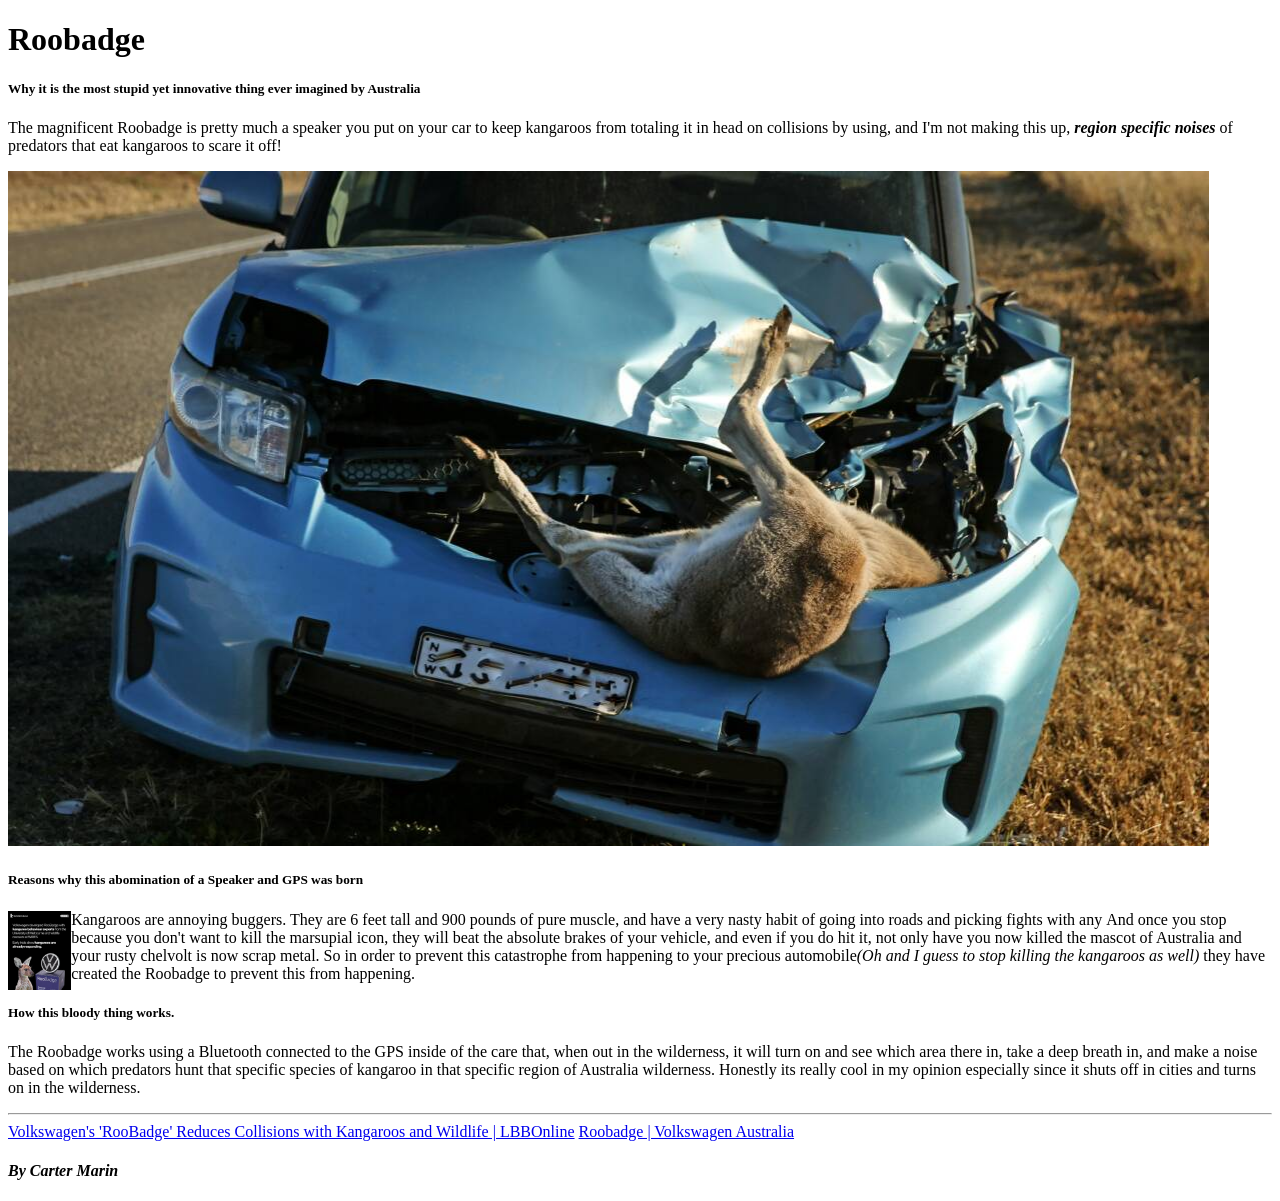
<file: The Good Ol' RooBadge.html>
<!DOCTYPE html>
<!-- saved from url=(0052)https://netpedia-entry-20553050.codehs.me/index.html -->
<html><head><meta http-equiv="Content-Type" content="text/html; charset=UTF-8">
        <title>The Good Ol' RooBadge</title>
    </head>

    <body>
   <h1>Roobadge</h1>
   <h5>Why it is the most stupid yet innovative thing ever imagined by Australia
</h5>
<p>The magnificent Roobadge is pretty much a speaker you put on your car to keep kangaroos
from totaling it in head on collisions by using,
and I'm not making this up, <em><strong>region specific noises</strong></em> 
of predators that eat kangaroos to scare it off!</p>
<img src="./The Good Ol' RooBadge_files/crash.jpg" width="95%">
<h5>Reasons why this abomination of a Speaker and GPS was born</h5>
<p>Kangaroos are annoying buggers. 
They are 6 feet tall and 900 pounds of pure muscle, and have a very nasty habit of going into roads and picking fights with any <img src="./The Good Ol' RooBadge_files/images.jpg" width="5%" align="left">And once you stop because you don't want to kill the marsupial icon, they will beat the absolute brakes of your vehicle, and even if you do hit it, not only have you now killed the mascot of Australia and your rusty chelvolt is now scrap metal.
So in order to prevent this catastrophe from happening to your precious automobile<em>(Oh and I guess to stop killing the kangaroos as well)</em>
they have created the Roobadge to prevent this from happening.</p>
<h5>How this bloody thing works.</h5>
<p>The Roobadge works using a Bluetooth connected to the GPS inside of the care that, 
when out in the wilderness, it will turn on and see which area there in, take a deep breath in, and make a noise based on which predators hunt that specific species of 
kangaroo in that specific region of Australia wilderness. 
Honestly its really cool in my opinion especially since it shuts off in cities and turns on in the wilderness.</p><hr>
<a href="https://lbbonline.com/news/volkswagens-roobadge-reduces-collisions-with-kangaroos-and-wildlife">Volkswagen's 'RooBadge' Reduces Collisions with Kangaroos and Wildlife | LBBOnline</a>
<a href="https://www.volkswagen.com.au/en/roobadge.html">Roobadge | Volkswagen Australia</a>
<h4><em>By Carter Marin</em></h4>
    
</body></html>
</file>
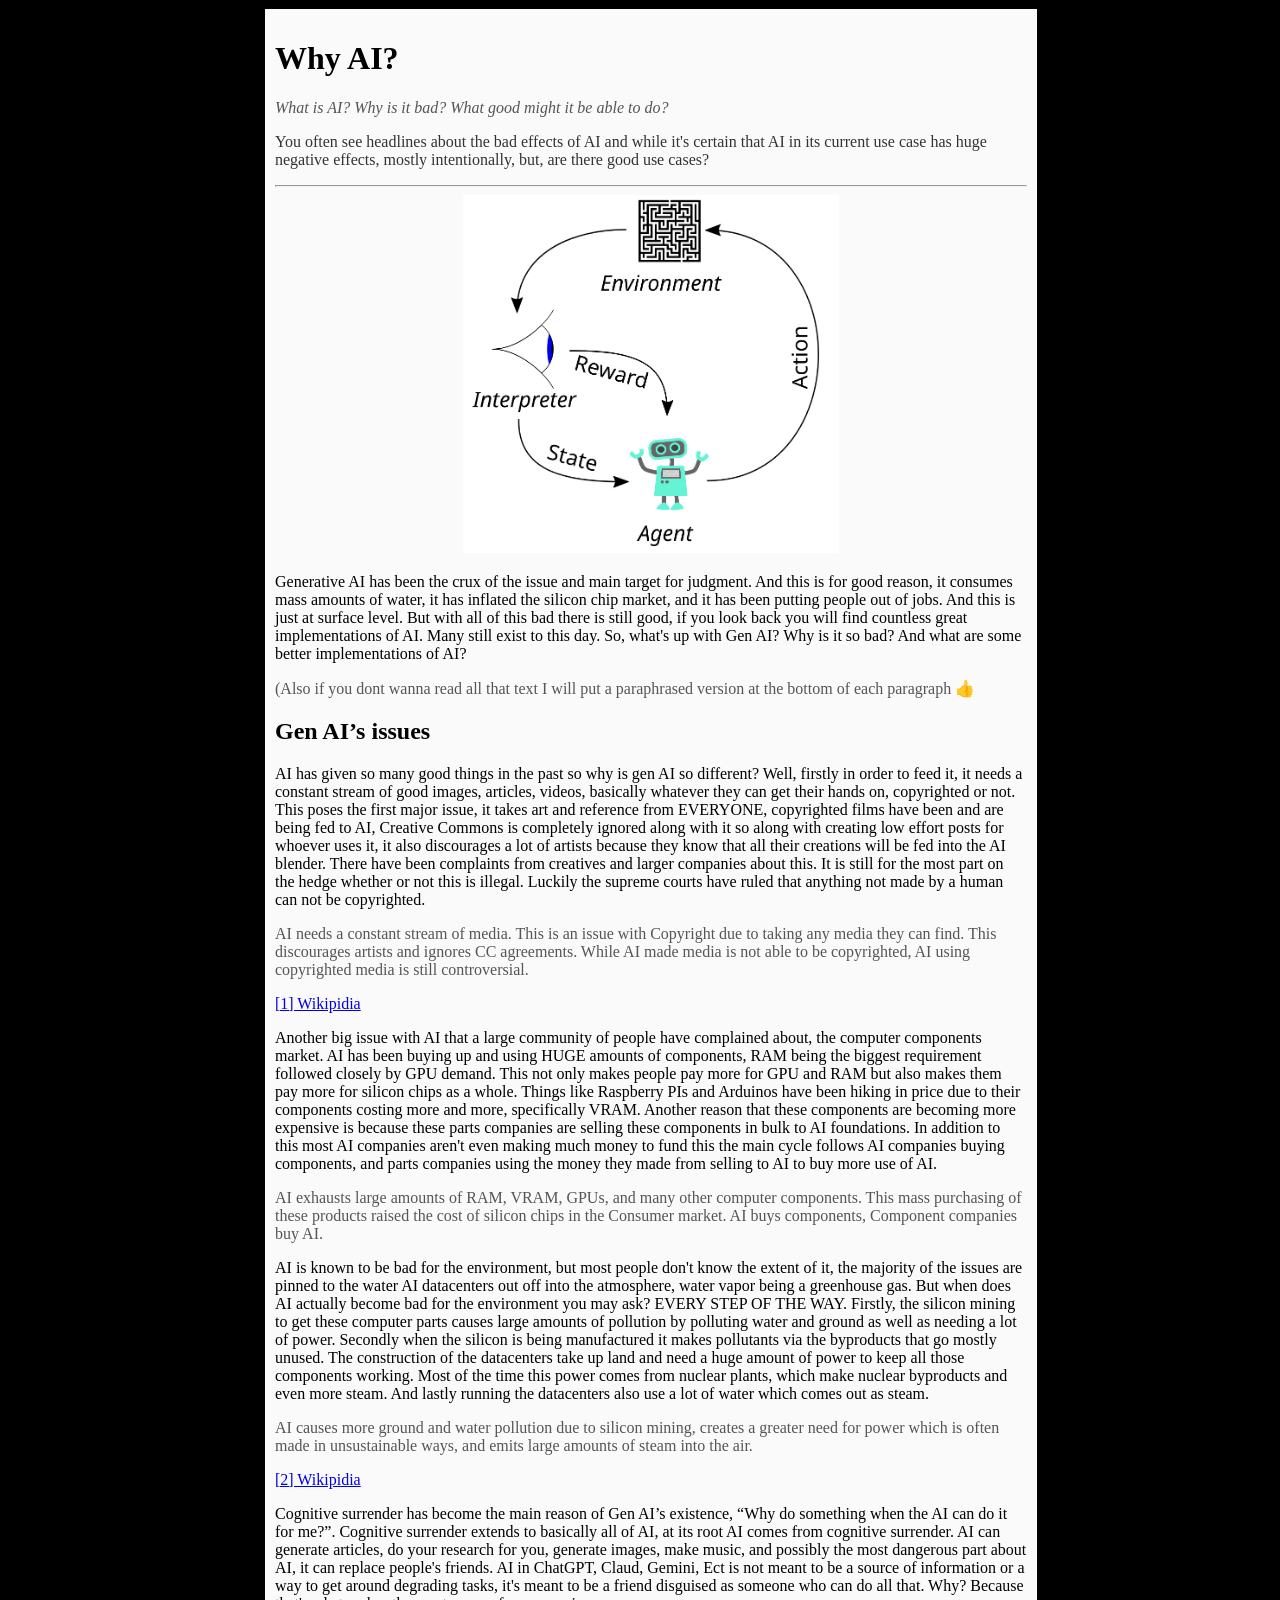
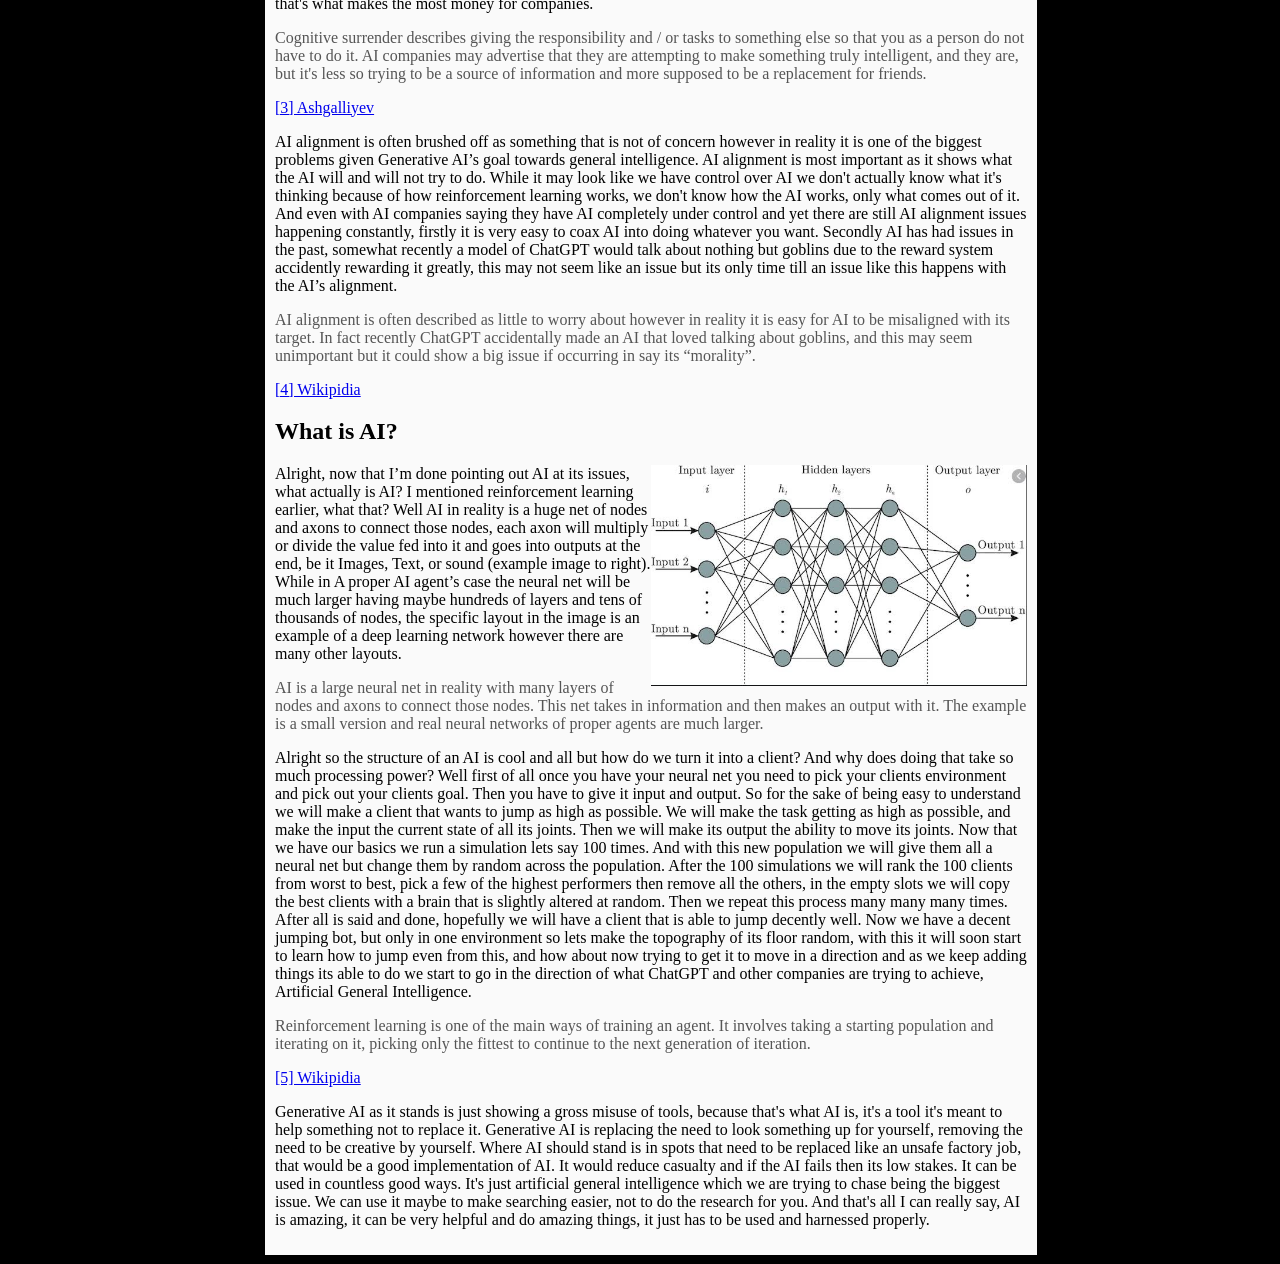
<file: Why AI_ - Netpedia - Auron Ragusa.html>
<!DOCTYPE html>
<!-- saved from url=(0059)https://new-sandbox-program-7-20620941.codehs.me/index.html -->
<html><head><meta http-equiv="Content-Type" content="text/html; charset=UTF-8"></head><body>
        
            <title>Why AI? - Netpedia - Auron Ragusa</title>
            <style>
                html {
                padding-left: 20%;
                padding-right: 20%;
                background: #000000;
                }
                .MainContainer {
                    width: 100%;
                    background: #fafafa;
                    border: 1px solid #000000;
                    padding: 10px;
                }
                .workyplz .TheOtherContainer {
                }
            </style>
        
    
    <div class="MainContainer">
        <h1>Why AI?</h1>
        <p style="color: #555555;"><em>What is AI? Why is it bad? What good might it be able to do?</em></p>
        <p style="color: #333333;">You often see headlines about the bad effects of AI and while it's certain that AI in its current use case has huge negative effects, mostly intentionally, but, are there good use cases?</p><hr>
        <div style="text-align:center;"><img class="" src="./Why AI_ - Netpedia - Auron Ragusa_files/auron.png" width="50%"></div>
        <p>Generative AI has been the crux of the issue and main target for judgment. And this is for good reason, it consumes mass amounts of water, it has inflated the silicon chip market, and it has been putting people out of jobs. And this is just at surface level. But with all of this bad there is still good, if you look back you will find countless great implementations of AI. Many still exist to this day. So, what's up with Gen AI? Why is it so bad? And what are some better implementations of AI? </p>    
        <p style="color: #555555;">(Also if you dont wanna read all that text I will put a paraphrased version at the bottom of each paragraph 👍<br></p>
        <h2>Gen AI’s issues <br></h2>
        <p>AI has given so many good things in the past so why is gen AI so different? Well, firstly in order to feed it, it needs a constant stream of good images, articles, videos, basically whatever they can get their hands on, copyrighted or not. This poses the first major issue, it takes art and reference from EVERYONE, copyrighted films have been and are being fed to AI, Creative Commons is completely ignored along with it so along with creating low effort posts for whoever uses it, it also discourages a lot of artists because they know that all their creations will be fed into the AI blender. There have been complaints from creatives and larger companies about this. It is still for the most part on the hedge whether or not this is illegal. Luckily the supreme courts have ruled that anything not made by a human can not be copyrighted.</p>
        <p style="color: #555555;">AI needs a constant stream of media. This is an issue with Copyright due to taking any media they can find. This discourages artists and ignores CC agreements. While AI made media is not able to be copyrighted, AI using copyrighted media is still controversial.</p>
        <a href="https://en.wikipedia.org/wiki/Artificial_intelligence_and_copyright">
            <p>[1] Wikipidia</p>
        </a>
        <p>Another big issue with AI that a large community of people have complained about, the computer components market. AI has been buying up and using HUGE amounts of components, RAM being the biggest requirement followed closely by GPU demand. This not only makes people pay more for GPU and RAM but also makes them pay more for silicon chips as a whole. Things like Raspberry PIs and Arduinos have been hiking in price due to their components costing more and more, specifically VRAM. Another reason that these components are becoming more expensive is because these parts companies are selling these components in bulk to AI foundations. In addition to this most AI companies aren't even making much money to fund this the main cycle follows AI companies buying components, and parts companies using the money they made from selling to AI to buy more use of AI.</p>
        <p style="color: #555555;">AI exhausts large amounts of RAM, VRAM, GPUs, and many other computer components. This mass purchasing of these products raised the cost of silicon chips in the Consumer market. AI buys components, Component companies buy AI.</p>
        <p>AI is known to be bad for the environment, but most people don't know the extent of it, the majority of the issues are pinned to the water AI datacenters out off into the atmosphere, water vapor being a greenhouse gas. But when does AI actually become bad for the environment you may ask? EVERY STEP OF THE WAY. Firstly, the silicon mining to get these computer parts causes large amounts of pollution by polluting water and ground as well as needing a lot of power. Secondly when the silicon is being manufactured it makes pollutants via the byproducts that go mostly unused. The construction of the datacenters take up land and need a huge amount of power to keep all those components working. Most of the time this power comes from nuclear plants, which make nuclear byproducts and even more steam. And lastly running the datacenters also use a lot of water which comes out as steam.</p>
        <p style="color: #555555;">AI causes more ground and water pollution due to silicon mining, creates a greater need for power which is often made in unsustainable ways, and emits large amounts of steam into the air.</p>
        <a href="https://en.wikipedia.org/wiki/Environmental_impact_of_AI">
            <p>[2] Wikipidia</p>
        </a>
        <p>Cognitive surrender has become the main reason of Gen AI’s existence, “Why do something when the AI can do it for me?”. Cognitive surrender extends to basically all of AI, at its root AI comes from cognitive surrender. AI can generate articles, do your research for you, generate images, make music, and possibly the most dangerous part about AI, it can replace people's friends. AI in ChatGPT, Claud, Gemini, Ect is not meant to be a source of information or a way to get around degrading tasks, it's meant to be a friend disguised as someone who can do all that. Why? Because that's what makes the most money for companies.</p>
        <p style="color: #555555;">Cognitive surrender describes giving the responsibility and / or tasks to something else so that you as a person do not have to do it. AI companies may advertise that they are attempting to make something truly intelligent, and they are, but it's less so trying to be a source of information and more supposed to be a replacement for friends.</p>
        <a href="https://www.ashgaliyev.com/cognitive-surrender.html">
            <p>[3] Ashgalliyev</p>
        </a>
        <p>AI alignment is often brushed off as something that is not of concern however in reality it is one of the biggest problems given Generative AI’s goal towards general intelligence. AI alignment is most important as it shows what the AI will and will not try to do. While it may look like we have control over AI we don't actually know what it's thinking because of how reinforcement learning works, we don't know how the AI works, only what comes out of it. And even with AI companies saying they have AI completely under control and yet there are still AI alignment issues happening constantly, firstly it is very easy to coax AI into doing whatever you want. Secondly AI has had issues in the past, somewhat recently a model of ChatGPT would talk about nothing but goblins due to the reward system accidently rewarding it greatly, this may not seem like an issue but its only time till an issue like this happens with the AI’s alignment.</p>
        <p style="color: #555555">AI alignment is often described as little to worry about however in reality it is easy for AI to be misaligned with its target. In fact recently ChatGPT accidentally made an AI that loved talking about goblins, and this may seem unimportant but it could show a big issue if occurring in say its “morality”.</p>
        <a href="https://en.wikipedia.org/wiki/AI_alignment">
            <p>[4] Wikipidia</p>
        </a>
        <h2>What is AI?</h2>
         <img class="" src="./Why AI_ - Netpedia - Auron Ragusa_files/images.png" width="50%;" align="right" ;="">
        <p>Alright, now that I’m done pointing out AI at its issues, what actually is AI? I mentioned reinforcement learning earlier, what that? Well AI in reality is a huge net of nodes and axons to connect those nodes, each axon will multiply or divide the value fed into it and goes into outputs at the end, be it Images, Text, or sound (example image to right). While in A proper AI agent’s case the neural net will be much larger having maybe hundreds of layers and tens of thousands of nodes, the specific layout in the image is an example of a deep learning network however there are many other layouts.</p>
        <p style="color: #555555;">AI is a large neural net in reality with many layers of nodes and axons to connect those nodes. This net takes in information and then makes an output with it. The example is a small version and real neural networks of proper agents are much larger.</p>
        <p>Alright so the structure of an AI is cool and all but how do we turn it into a client? And why does doing that take so much processing power? Well first of all once you have your neural net you need to pick your clients environment and pick out your clients goal. Then you have to give it input and output. So for the sake of being easy to understand we will make a client that wants to jump as high as possible. We will make the task getting as high as possible, and make the input the current state of all its joints. Then we will make its output the ability to move its joints. Now that we have our basics we run a simulation lets say 100 times. And with this new population we will give them all a neural net but change them by random across the population. After the 100 simulations we will rank the 100 clients from worst to best, pick a few of the highest performers then remove all the others, in the empty slots we will copy the best clients with a brain that is slightly altered at random. Then we repeat this process many many many times. After all is said and done, hopefully we will have a client that is able to jump decently well. Now we have a decent jumping bot, but only in one environment so lets make the topography of its floor random, with this it will soon start to learn how to jump even from this, and how about now trying to get it to move in a direction and as we keep adding things its able to do we start to go in the direction of what ChatGPT and other companies are trying to achieve, Artificial General Intelligence. </p>
        <p style="color: #555555;">Reinforcement learning is one of the main ways of training an agent. It involves taking a starting population and iterating on it, picking only the fittest to continue to the next generation of iteration. </p>
        <a href="https://en.wikipedia.org/wiki/Reinforcement_learning">
            <p>[5] Wikipidia</p>
        </a>
    <p>Generative AI as it stands is just showing a gross misuse of tools, because that's what AI is, it's a tool it's meant to help something not to replace it. Generative AI is replacing the need to look something up for yourself, removing the need to be creative by yourself. Where AI should stand is in spots that need to be replaced like an unsafe factory job, that would be a good implementation of AI. It would reduce casualty and if the AI fails then its low stakes. It can be used in countless good ways. It's just artificial general intelligence which we are trying to chase being the biggest issue. We can use it maybe to make searching easier, not to do the research for you. And that's all I can really say, AI is amazing, it can be very helpful and do amazing things, it just has to be used and harnessed properly.</p>
    </div>
</body></html>
</file>
